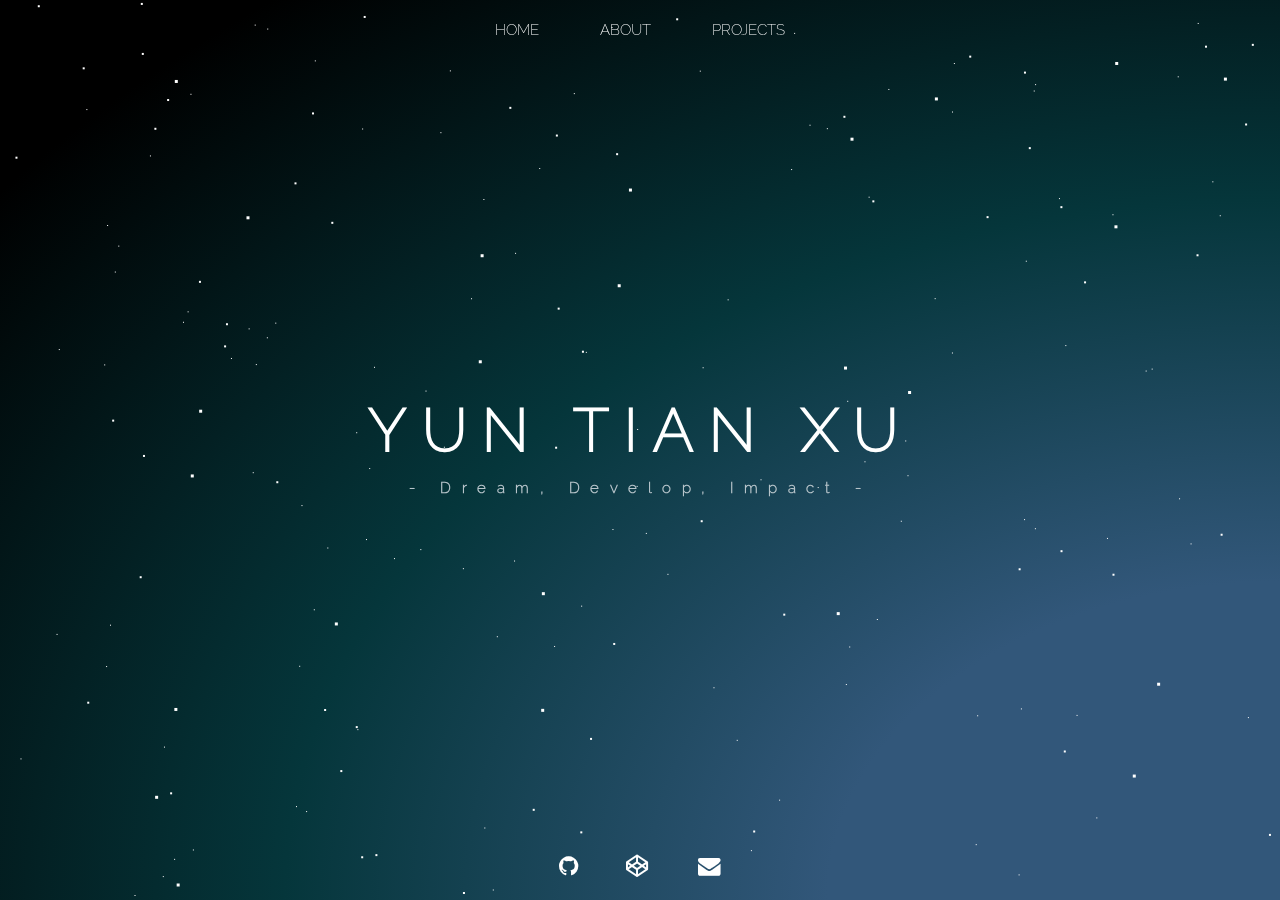
<file: index.html>
<!DOCTYPE html><html lang="en"><head><meta charset="UTF-8"><title>Yun Tian Xu</title><meta name="viewport" content="width=device-width, initial-scale=1"><link rel="apple-touch-icon" sizes="180x180" href="/favicon/apple-touch-icon.png"><link rel="icon" type="image/png" href="/favicon/favicon-32x32.png" sizes="32x32"><link rel="icon" type="image/png" href="/favicon/favicon-16x16.png" sizes="16x16"><link rel="manifest" href="/favicon/manifest.json"><link rel="mask-icon" href="/favicon/safari-pinned-tab.svg" color="#5bbad5"><meta name="theme-color" content="#ffffff"><link rel="stylesheet" type="text/css" href="/css/stylesheet.css" media="screen"><link href="/fa/css/font-awesome.min.css" rel="stylesheet"><!-- Global Site Tag (gtag.js) - Google Analytics--><script async="" src="https://www.googletagmanager.com/gtag/js?id=UA-107086970-1"></script><script>window.dataLayer = window.dataLayer || [];
function gtag(){dataLayer.push(arguments)};
gtag('js', new Date());
gtag('config', 'UA-107086970-1');</script></head><body><div id="background"><canvas id="stars"></canvas></div><div class="wrapper"><div class="container"><div class="menu"><ul><li class="menu-item" data-target="main"><a href="#">HOME</a></li><li class="menu-item" data-target="about"><a href="#">ABOUT</a></li><li class="menu-item" data-target="projects"><a href="#">PROJECTS</a></li></ul></div><div class="modal" id="modal-about"><h1 class="title">ABOUT</h1><div class="divider"></div><div class="content"><ul><li> <div class="point"> <i class="fa fa-graduation-cap"></i><span>School</span></div><div class="info">University of Southern California 2016-2020</div></li><li> <div class="point"><i class="fa fa-desktop"></i><span>Major</span></div><div class="info">Computer Science &amp; Computer Engineering</div></li><li> <div class="point"><i class="fa fa-gamepad"></i><span>Minor</span></div><div class="info">Video Game Programming</div></li><li> <div class="point"> <i class="fa fa-wrench"></i><span>Skillset</span></div><div class="info">Javascript, HTML, CSS, NodeJS, MongoDB, MySQL, Java, C++, C#, Python, Swift</div></li></ul></div></div><div class="modal" id="modal-projects"><h1 class="title">PROJECTS</h1><div class="divider"></div><div class="content"><ul><li> <a class="point" href="#"> <i class="fa fa-server"></i><span>MCInfected</span></a><div class="info">The original Minecraft Infection Minigame server. Rated top 10 in the world with ~800 simulatenous players.</div></li><li> <a class="point" href="http://web.archive.org/web/20160504142021/https://csgosquad.com/"><i class="fa fa-desktop"></i><span>CS:GO Squad</span></a><div class="info">CSGOSquad.com is the best source for analyzing and retrieving player stats for the game Counter-Strike: Global Offensive. Sold in late 2016</div></li><li> <a class="point" href="#"><i class="fa fa-gamepad"></i><span>Entro Space</span></a><div class="info">A realtime multiplayer webgame built with HTML5 canvas, node.js, expressjs, socket.io, and java</div></li><li> <a class="point" href="#"> <i class="fa fa-gamepad"></i><span>Hexon Zone</span></a><div class="info">A realtime multiplayer webgame built with HTML5 canvas, node.js, expressjs, websockets, and java</div></li><li> <a class="point" href="https://www.npmjs.com/package/arraybuffer-utils"> <i class="fa fa-wrench"></i><span>ArrayBuffer-Utils</span></a><div class="info">An Open source npm module for manipulating arraybuffer objects.</div></li></ul></div></div><div class="main modal" id="modal-main"><h1 class="name">YUN TIAN XU</h1><h2 class="desc">- Dream, Develop, Impact - </h2></div><div class="contact"><!--.contact-item a(href="#")
  i.fa.fa-twitter(aria-hidden="true")--><!--.contact-item a(href="#")
  i.fa.fa-facebook(aria-hidden="true")--><div class="contact-item"> <a href="https://github.com/yuntonyx"><i class="fa fa-github" aria-hidden="true"></i></a></div><div class="contact-item"> <a href="https://codepen.io/yuntonyx/"><i class="fa fa-codepen" aria-hidden="true"></i></a></div><div class="contact-item"> <a href="mailto:yuntonyx@gmail.com"><i class="fa fa-envelope" aria-hidden="true"></i></a></div></div></div></div></body><script src="/js/client.js"></script></html>
</file>
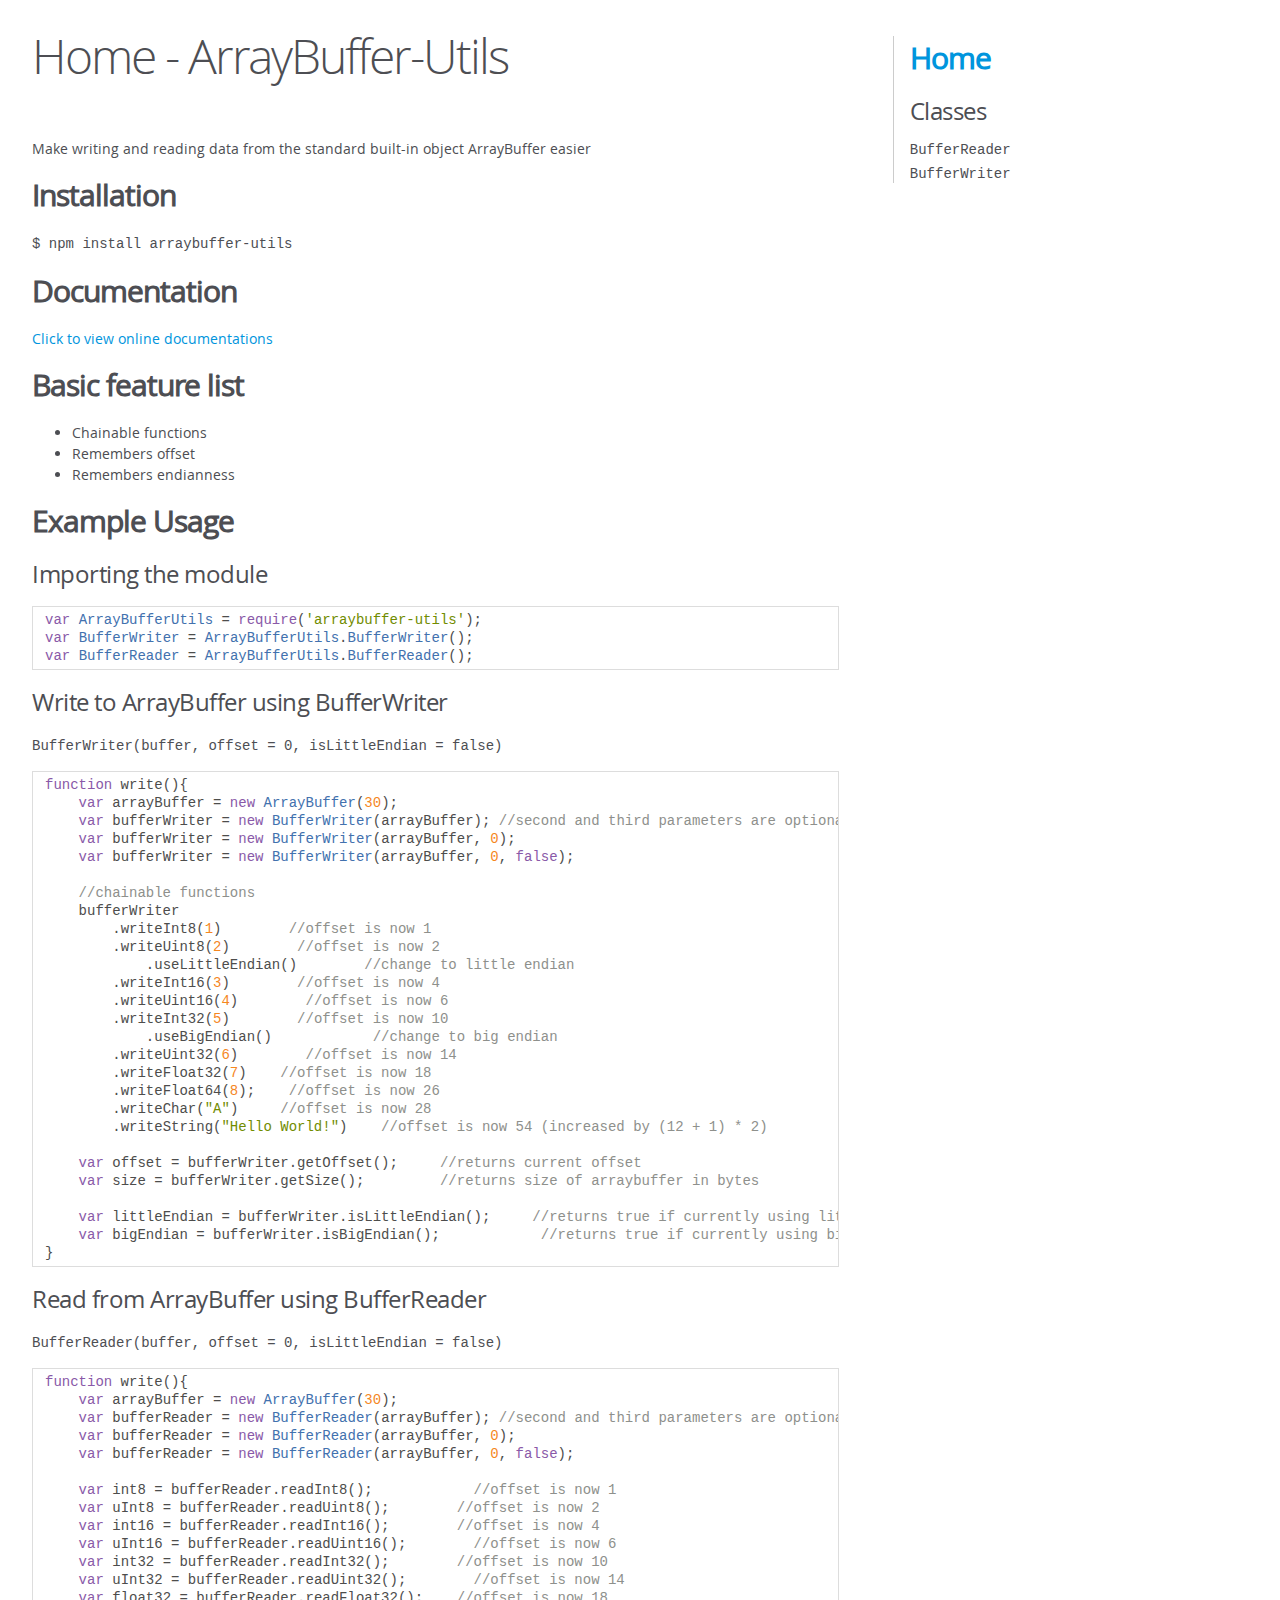
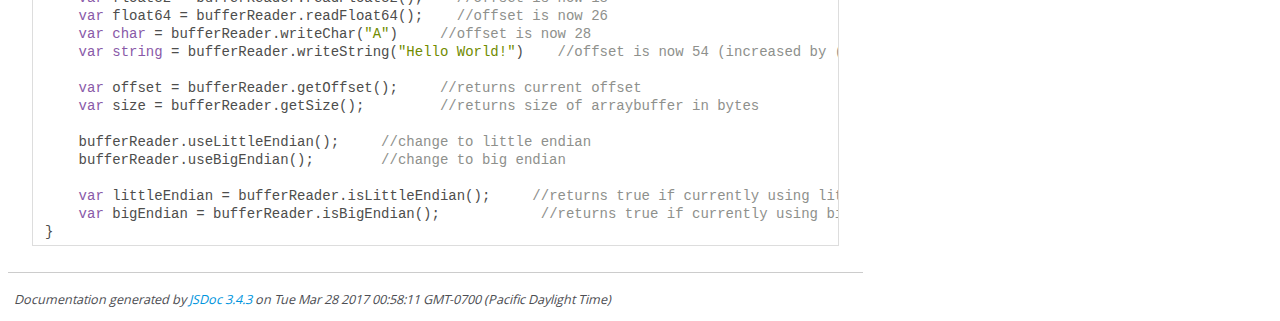
<file: docs/js/arraybuffer-utils/index.html>
<!DOCTYPE html>
<html lang="en">
<head>
    <meta charset="utf-8">
    <title>JSDoc: Home</title>

    <script src="scripts/prettify/prettify.js"> </script>
    <script src="scripts/prettify/lang-css.js"> </script>
    <!--[if lt IE 9]>
      <script src="//html5shiv.googlecode.com/svn/trunk/html5.js"></script>
    <![endif]-->
    <link type="text/css" rel="stylesheet" href="styles/prettify-tomorrow.css">
    <link type="text/css" rel="stylesheet" href="styles/jsdoc-default.css">
</head>

<body>

<div id="main">

    <h1 class="page-title">Home - ArrayBuffer-Utils</h1>








    <h3> </h3>















    <section>
        <article><p>Make writing and reading data from the standard built-in object ArrayBuffer easier</p>
<h2>Installation</h2><p><code>$ npm install arraybuffer-utils</code></p>
<h2>Documentation</h2><p><a href="http://stauzx.com/docs/js/arraybuffer-utils" title="Click to View Documentations">Click to view online documentations</a></p>
<h2>Basic feature list</h2><ul>
<li>Chainable functions</li>
<li>Remembers offset</li>
<li>Remembers endianness</li>
</ul>
<h2>Example Usage</h2><h3>Importing the module</h3><pre class="prettyprint source lang-javascript"><code>var ArrayBufferUtils = require('arraybuffer-utils');
var BufferWriter = ArrayBufferUtils.BufferWriter();
var BufferReader = ArrayBufferUtils.BufferReader();</code></pre><h3>Write to ArrayBuffer using BufferWriter</h3><p><code>BufferWriter(buffer, offset = 0, isLittleEndian = false)</code></p>
<pre class="prettyprint source lang-javascript"><code>function write(){
    var arrayBuffer = new ArrayBuffer(30);
    var bufferWriter = new BufferWriter(arrayBuffer); //second and third parameters are optional
    var bufferWriter = new BufferWriter(arrayBuffer, 0);
    var bufferWriter = new BufferWriter(arrayBuffer, 0, false);

    //chainable functions
    bufferWriter
        .writeInt8(1)        //offset is now 1
        .writeUint8(2)        //offset is now 2
            .useLittleEndian()        //change to little endian
        .writeInt16(3)        //offset is now 4
        .writeUint16(4)        //offset is now 6
        .writeInt32(5)        //offset is now 10
            .useBigEndian()            //change to big endian
        .writeUint32(6)        //offset is now 14
        .writeFloat32(7)    //offset is now 18
        .writeFloat64(8);    //offset is now 26
        .writeChar(&quot;A&quot;)     //offset is now 28
        .writeString(&quot;Hello World!&quot;)    //offset is now 54 (increased by (12 + 1) * 2)

    var offset = bufferWriter.getOffset();     //returns current offset
    var size = bufferWriter.getSize();         //returns size of arraybuffer in bytes

    var littleEndian = bufferWriter.isLittleEndian();     //returns true if currently using little endian
    var bigEndian = bufferWriter.isBigEndian();            //returns true if currently using big endian
}</code></pre><h3>Read from ArrayBuffer using BufferReader</h3><p><code>BufferReader(buffer, offset = 0, isLittleEndian = false)</code></p>
<pre class="prettyprint source lang-javascript"><code>function write(){
    var arrayBuffer = new ArrayBuffer(30);
    var bufferReader = new BufferReader(arrayBuffer); //second and third parameters are optional
    var bufferReader = new BufferReader(arrayBuffer, 0);
    var bufferReader = new BufferReader(arrayBuffer, 0, false);

    var int8 = bufferReader.readInt8();            //offset is now 1
    var uInt8 = bufferReader.readUint8();        //offset is now 2
    var int16 = bufferReader.readInt16();        //offset is now 4
    var uInt16 = bufferReader.readUint16();        //offset is now 6
    var int32 = bufferReader.readInt32();        //offset is now 10
    var uInt32 = bufferReader.readUint32();        //offset is now 14
    var float32 = bufferReader.readFloat32();    //offset is now 18
    var float64 = bufferReader.readFloat64();    //offset is now 26
    var char = bufferReader.writeChar(&quot;A&quot;)     //offset is now 28
    var string = bufferReader.writeString(&quot;Hello World!&quot;)    //offset is now 54 (increased by (12 + 1) * 2)

    var offset = bufferReader.getOffset();     //returns current offset
    var size = bufferReader.getSize();         //returns size of arraybuffer in bytes

    bufferReader.useLittleEndian();     //change to little endian
    bufferReader.useBigEndian();        //change to big endian

    var littleEndian = bufferReader.isLittleEndian();     //returns true if currently using little endian
    var bigEndian = bufferReader.isBigEndian();            //returns true if currently using big endian
}</code></pre></article>
    </section>






</div>

<nav>
    <h2><a href="index.html">Home</a></h2><h3>Classes</h3><ul><li><a href="module.exports-BufferReader.html">BufferReader</a></li><li><a href="module.exports-BufferWriter.html">BufferWriter</a></li></ul>
</nav>

<br class="clear">

<footer>
    Documentation generated by <a href="https://github.com/jsdoc3/jsdoc">JSDoc 3.4.3</a> on Tue Mar 28 2017 00:58:11 GMT-0700 (Pacific Daylight Time)
</footer>

<script> prettyPrint(); </script>
<script src="scripts/linenumber.js"> </script>
</body>
</html>
</file>
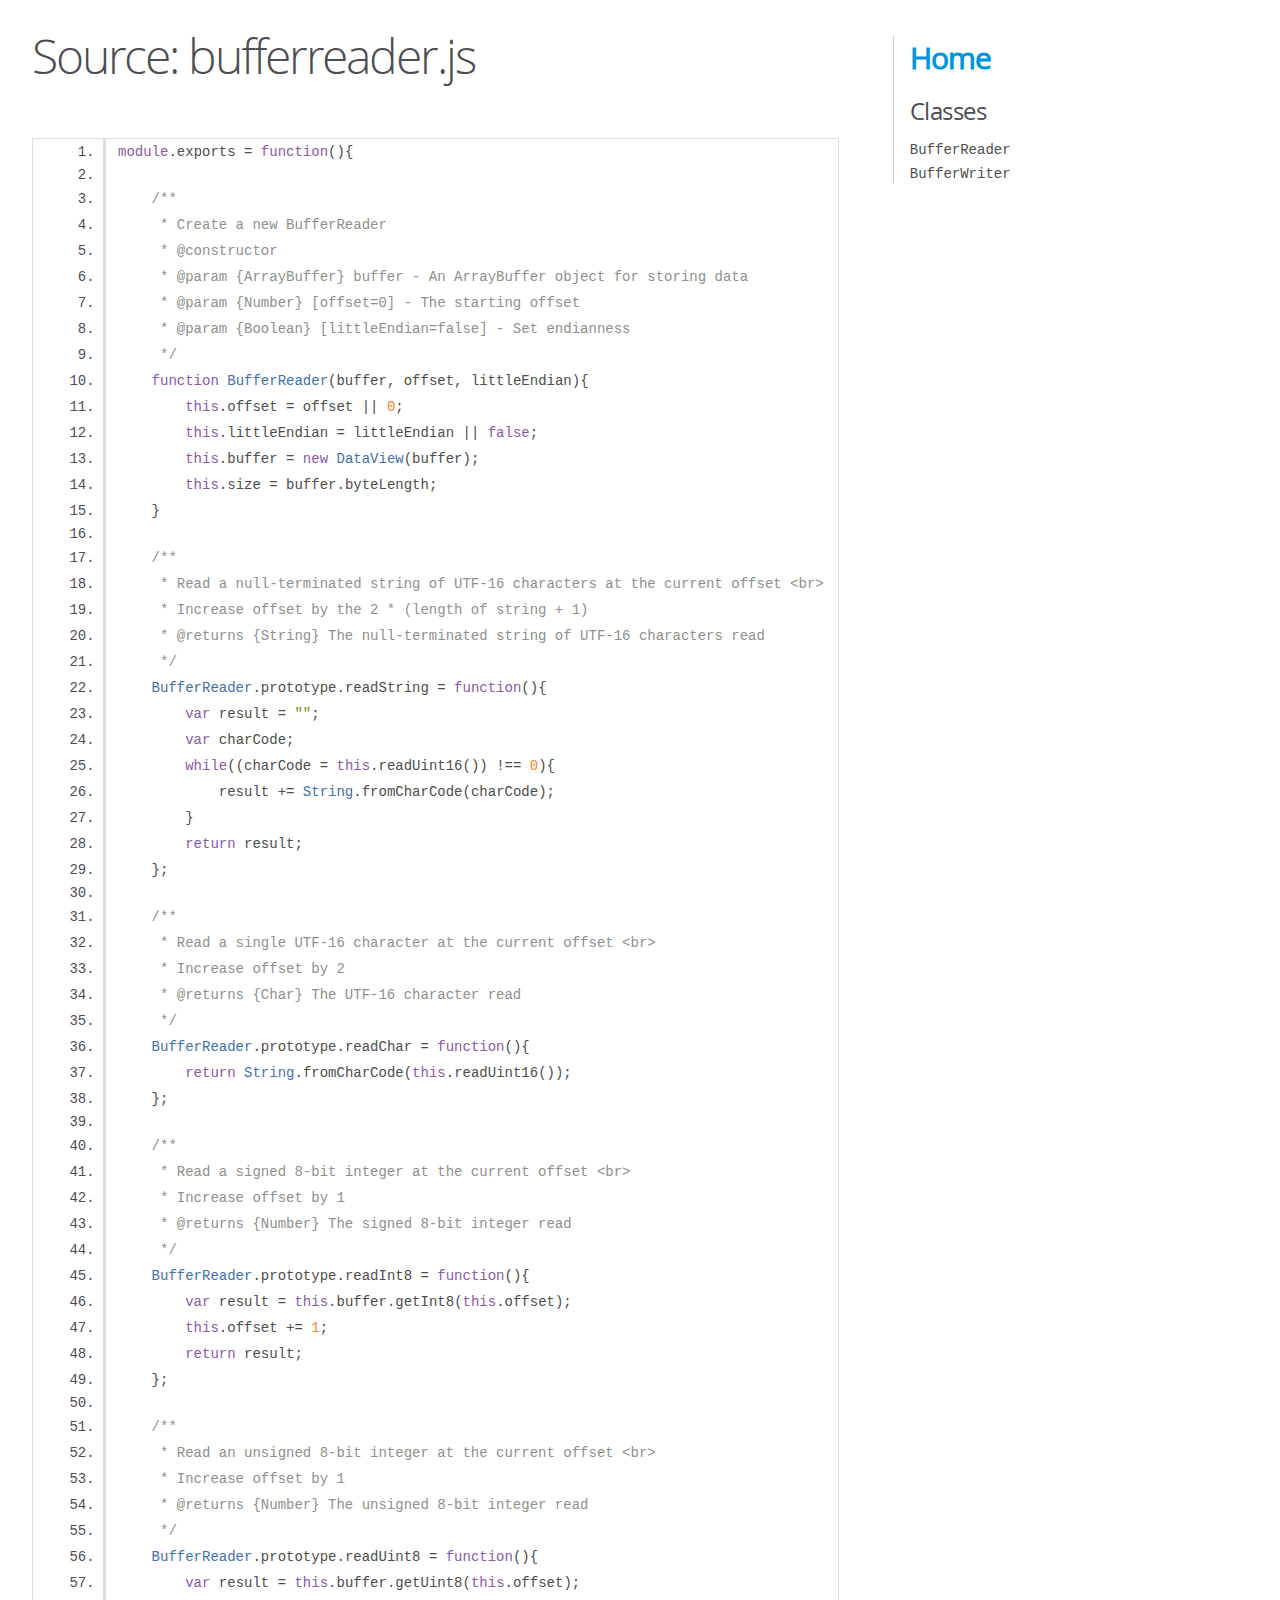
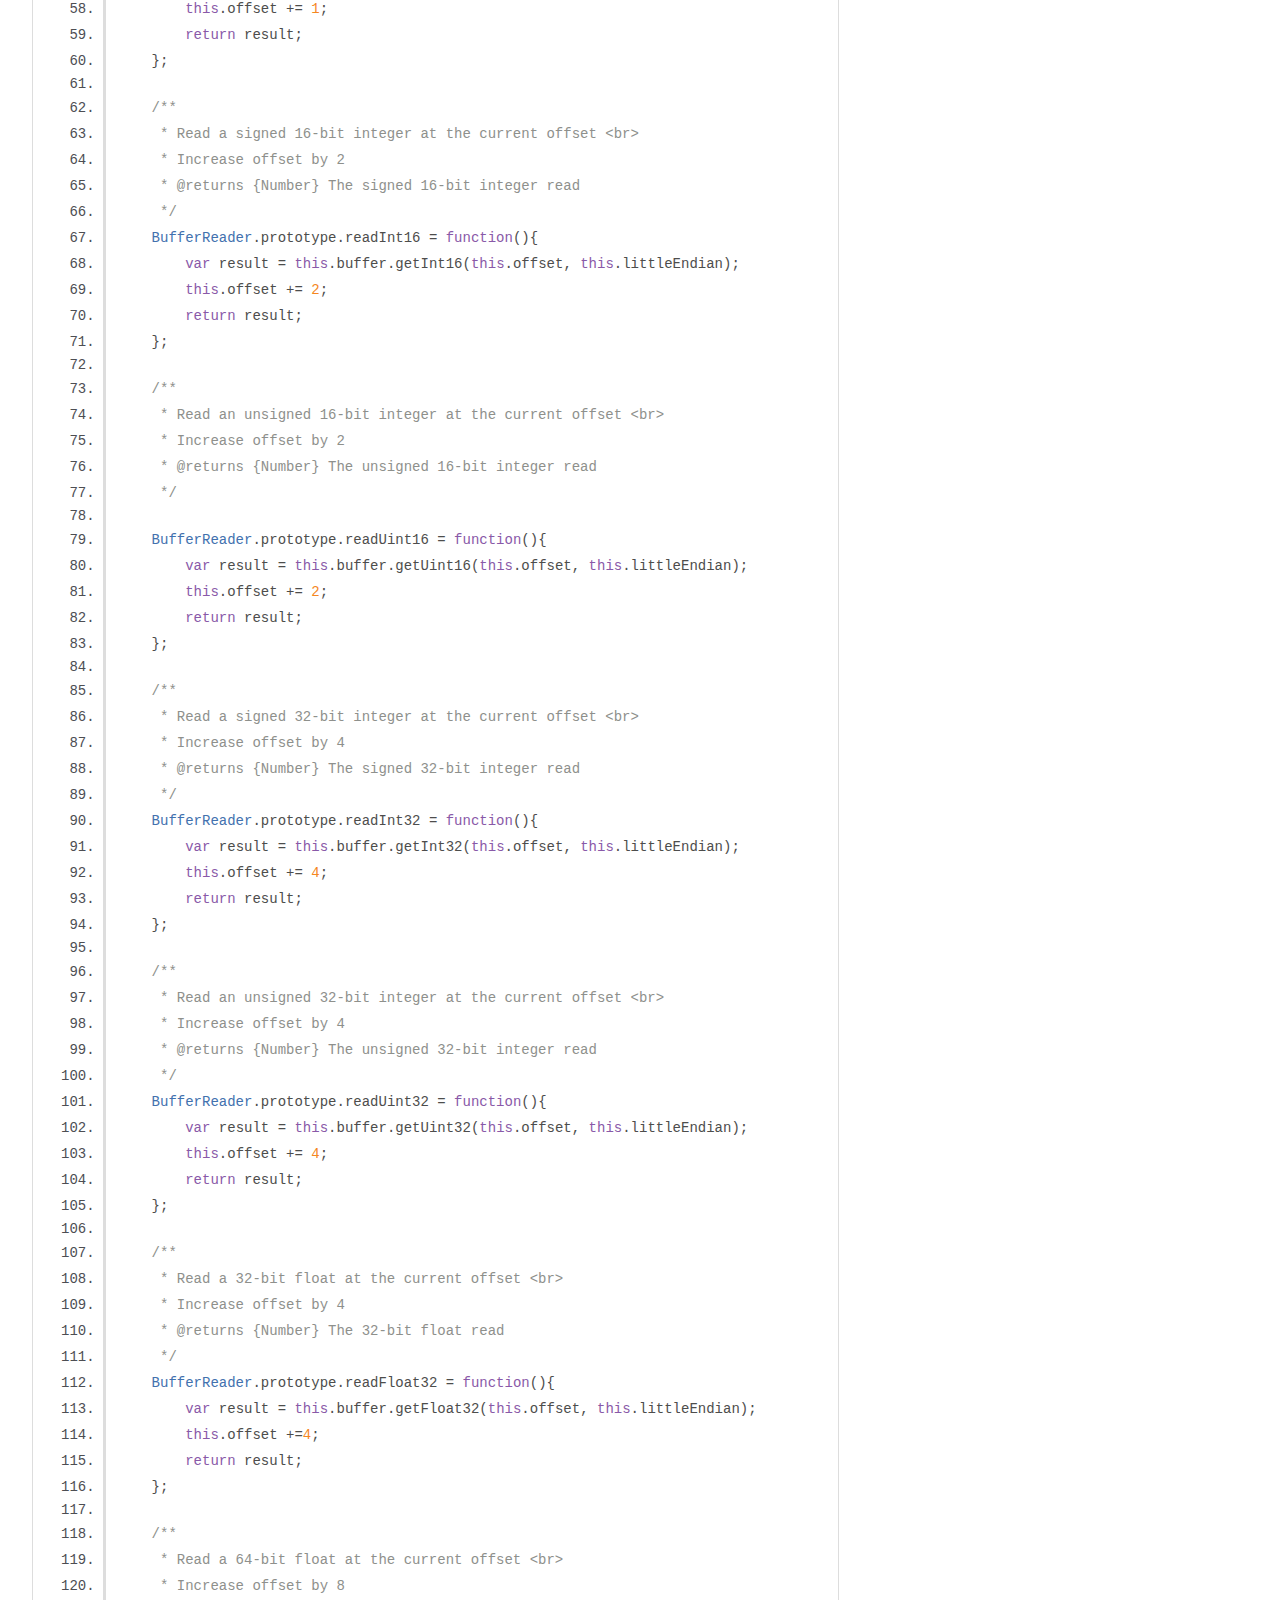
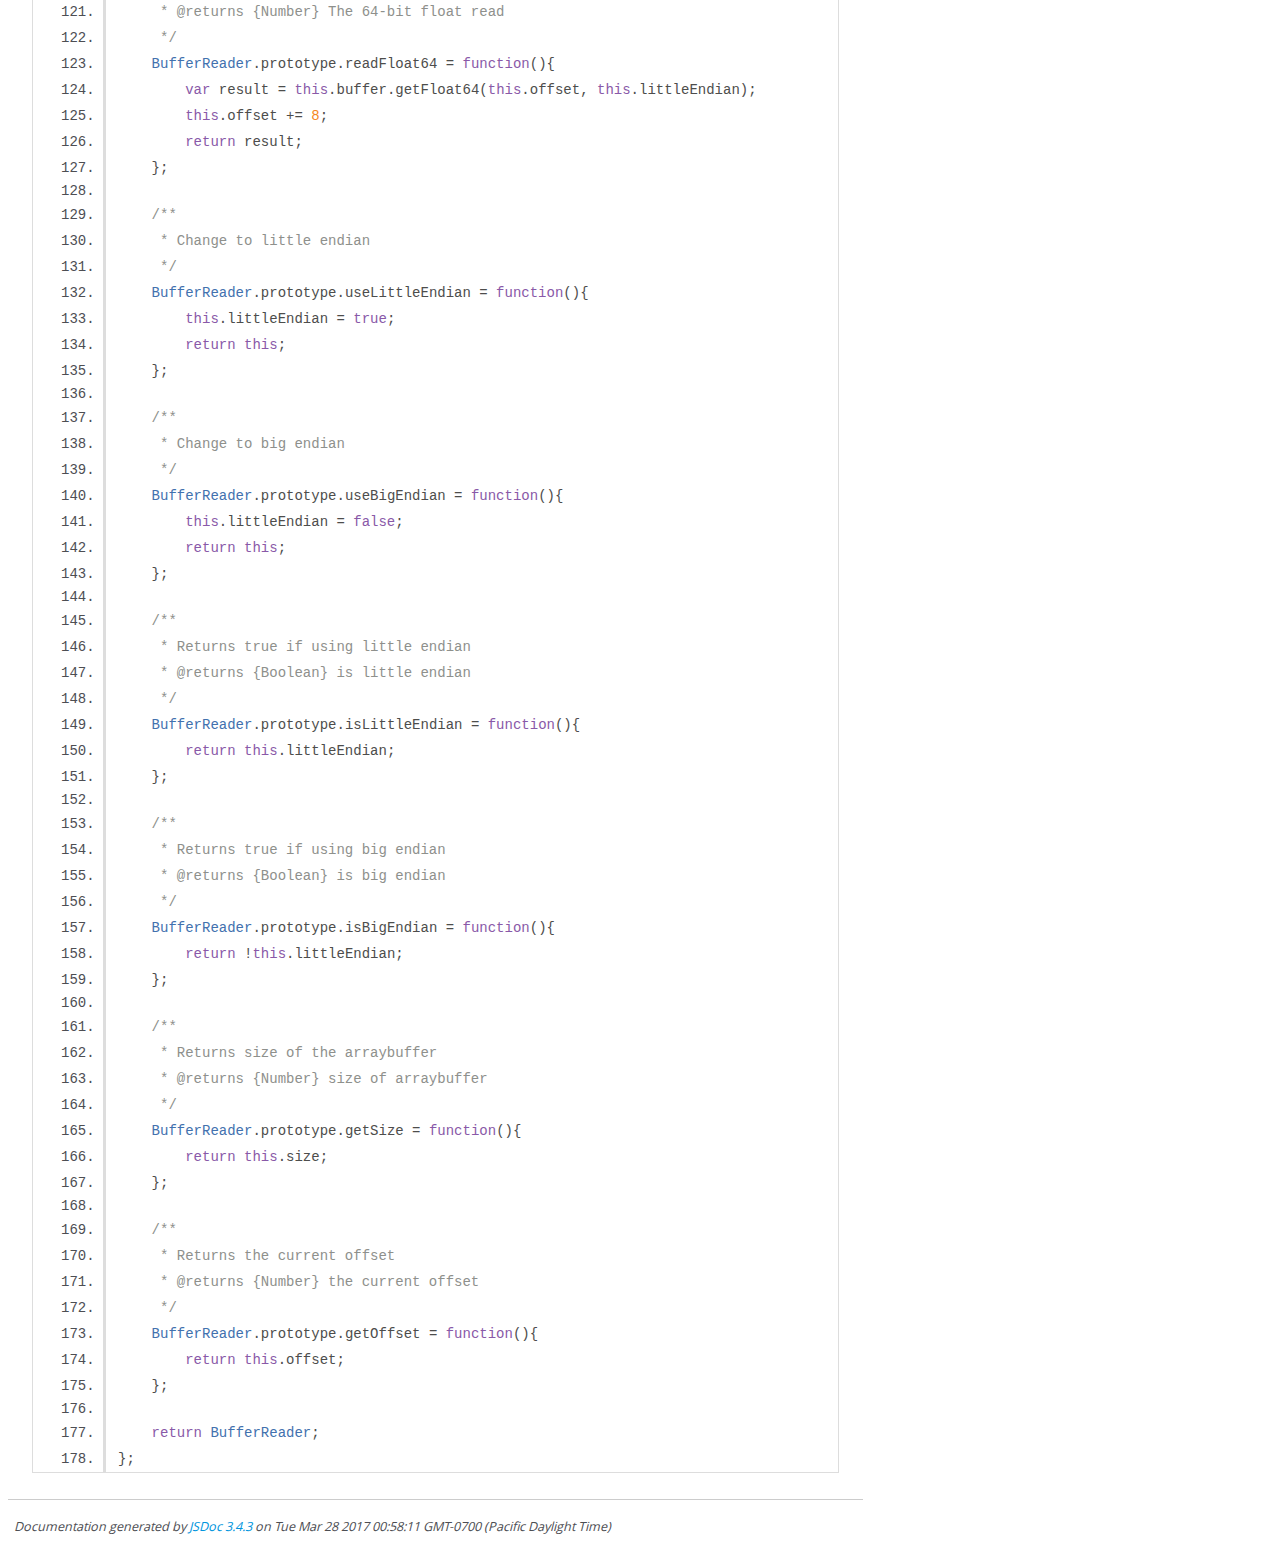
<file: docs/js/arraybuffer-utils/bufferreader.js.html>
<!DOCTYPE html>
<html lang="en">
<head>
    <meta charset="utf-8">
    <title>JSDoc: Source: bufferreader.js</title>

    <script src="scripts/prettify/prettify.js"> </script>
    <script src="scripts/prettify/lang-css.js"> </script>
    <!--[if lt IE 9]>
      <script src="//html5shiv.googlecode.com/svn/trunk/html5.js"></script>
    <![endif]-->
    <link type="text/css" rel="stylesheet" href="styles/prettify-tomorrow.css">
    <link type="text/css" rel="stylesheet" href="styles/jsdoc-default.css">
</head>

<body>

<div id="main">

    <h1 class="page-title">Source: bufferreader.js</h1>

    



    
    <section>
        <article>
            <pre class="prettyprint source linenums"><code>module.exports = function(){

    /**
     * Create a new BufferReader
     * @constructor
     * @param {ArrayBuffer} buffer - An ArrayBuffer object for storing data
     * @param {Number} [offset=0] - The starting offset
     * @param {Boolean} [littleEndian=false] - Set endianness
     */
    function BufferReader(buffer, offset, littleEndian){
        this.offset = offset || 0;
        this.littleEndian = littleEndian || false;
        this.buffer = new DataView(buffer);
        this.size = buffer.byteLength;
    }

    /**
     * Read a null-terminated string of UTF-16 characters at the current offset &lt;br>
     * Increase offset by the 2 * (length of string + 1)
     * @returns {String} The null-terminated string of UTF-16 characters read
     */
    BufferReader.prototype.readString = function(){
        var result = "";
        var charCode;
        while((charCode = this.readUint16()) !== 0){
            result += String.fromCharCode(charCode);
        }
        return result;
    };

    /**
     * Read a single UTF-16 character at the current offset &lt;br>
     * Increase offset by 2
     * @returns {Char} The UTF-16 character read
     */
    BufferReader.prototype.readChar = function(){
        return String.fromCharCode(this.readUint16());
    };

    /**
     * Read a signed 8-bit integer at the current offset &lt;br>
     * Increase offset by 1
     * @returns {Number} The signed 8-bit integer read
     */
    BufferReader.prototype.readInt8 = function(){
        var result = this.buffer.getInt8(this.offset);
        this.offset += 1;
        return result;
    };

    /**
     * Read an unsigned 8-bit integer at the current offset &lt;br>
     * Increase offset by 1
     * @returns {Number} The unsigned 8-bit integer read
     */
    BufferReader.prototype.readUint8 = function(){
        var result = this.buffer.getUint8(this.offset);
        this.offset += 1;
        return result;
    };

    /**
     * Read a signed 16-bit integer at the current offset &lt;br>
     * Increase offset by 2
     * @returns {Number} The signed 16-bit integer read
     */
    BufferReader.prototype.readInt16 = function(){
        var result = this.buffer.getInt16(this.offset, this.littleEndian);
        this.offset += 2;
        return result;
    };

    /**
     * Read an unsigned 16-bit integer at the current offset &lt;br>
     * Increase offset by 2
     * @returns {Number} The unsigned 16-bit integer read
     */

    BufferReader.prototype.readUint16 = function(){
        var result = this.buffer.getUint16(this.offset, this.littleEndian);
        this.offset += 2;
        return result;
    };

    /**
     * Read a signed 32-bit integer at the current offset &lt;br>
     * Increase offset by 4
     * @returns {Number} The signed 32-bit integer read
     */
    BufferReader.prototype.readInt32 = function(){
        var result = this.buffer.getInt32(this.offset, this.littleEndian);
        this.offset += 4;
        return result;
    };

    /**
     * Read an unsigned 32-bit integer at the current offset &lt;br>
     * Increase offset by 4
     * @returns {Number} The unsigned 32-bit integer read
     */
    BufferReader.prototype.readUint32 = function(){
        var result = this.buffer.getUint32(this.offset, this.littleEndian);
        this.offset += 4;
        return result;
    };

    /**
     * Read a 32-bit float at the current offset &lt;br>
     * Increase offset by 4
     * @returns {Number} The 32-bit float read
     */
    BufferReader.prototype.readFloat32 = function(){
        var result = this.buffer.getFloat32(this.offset, this.littleEndian);
        this.offset +=4;
        return result;
    };

    /**
     * Read a 64-bit float at the current offset &lt;br>
     * Increase offset by 8
     * @returns {Number} The 64-bit float read
     */
    BufferReader.prototype.readFloat64 = function(){
        var result = this.buffer.getFloat64(this.offset, this.littleEndian);
        this.offset += 8;
        return result;
    };

    /**
     * Change to little endian
     */
    BufferReader.prototype.useLittleEndian = function(){
        this.littleEndian = true;
        return this;
    };

    /**
     * Change to big endian
     */
    BufferReader.prototype.useBigEndian = function(){
        this.littleEndian = false;
        return this;
    };

    /**
     * Returns true if using little endian
     * @returns {Boolean} is little endian
     */
    BufferReader.prototype.isLittleEndian = function(){
        return this.littleEndian;
    };

    /**
     * Returns true if using big endian
     * @returns {Boolean} is big endian
     */
    BufferReader.prototype.isBigEndian = function(){
        return !this.littleEndian;
    };

    /**
     * Returns size of the arraybuffer
     * @returns {Number} size of arraybuffer
     */
    BufferReader.prototype.getSize = function(){
        return this.size;
    };

    /**
     * Returns the current offset
     * @returns {Number} the current offset
     */
    BufferReader.prototype.getOffset = function(){
        return this.offset;
    };

    return BufferReader;
};
</code></pre>
        </article>
    </section>




</div>

<nav>
    <h2><a href="index.html">Home</a></h2><h3>Classes</h3><ul><li><a href="module.exports-BufferReader.html">BufferReader</a></li><li><a href="module.exports-BufferWriter.html">BufferWriter</a></li></ul>
</nav>

<br class="clear">

<footer>
    Documentation generated by <a href="https://github.com/jsdoc3/jsdoc">JSDoc 3.4.3</a> on Tue Mar 28 2017 00:58:11 GMT-0700 (Pacific Daylight Time)
</footer>

<script> prettyPrint(); </script>
<script src="scripts/linenumber.js"> </script>
</body>
</html>
</file>
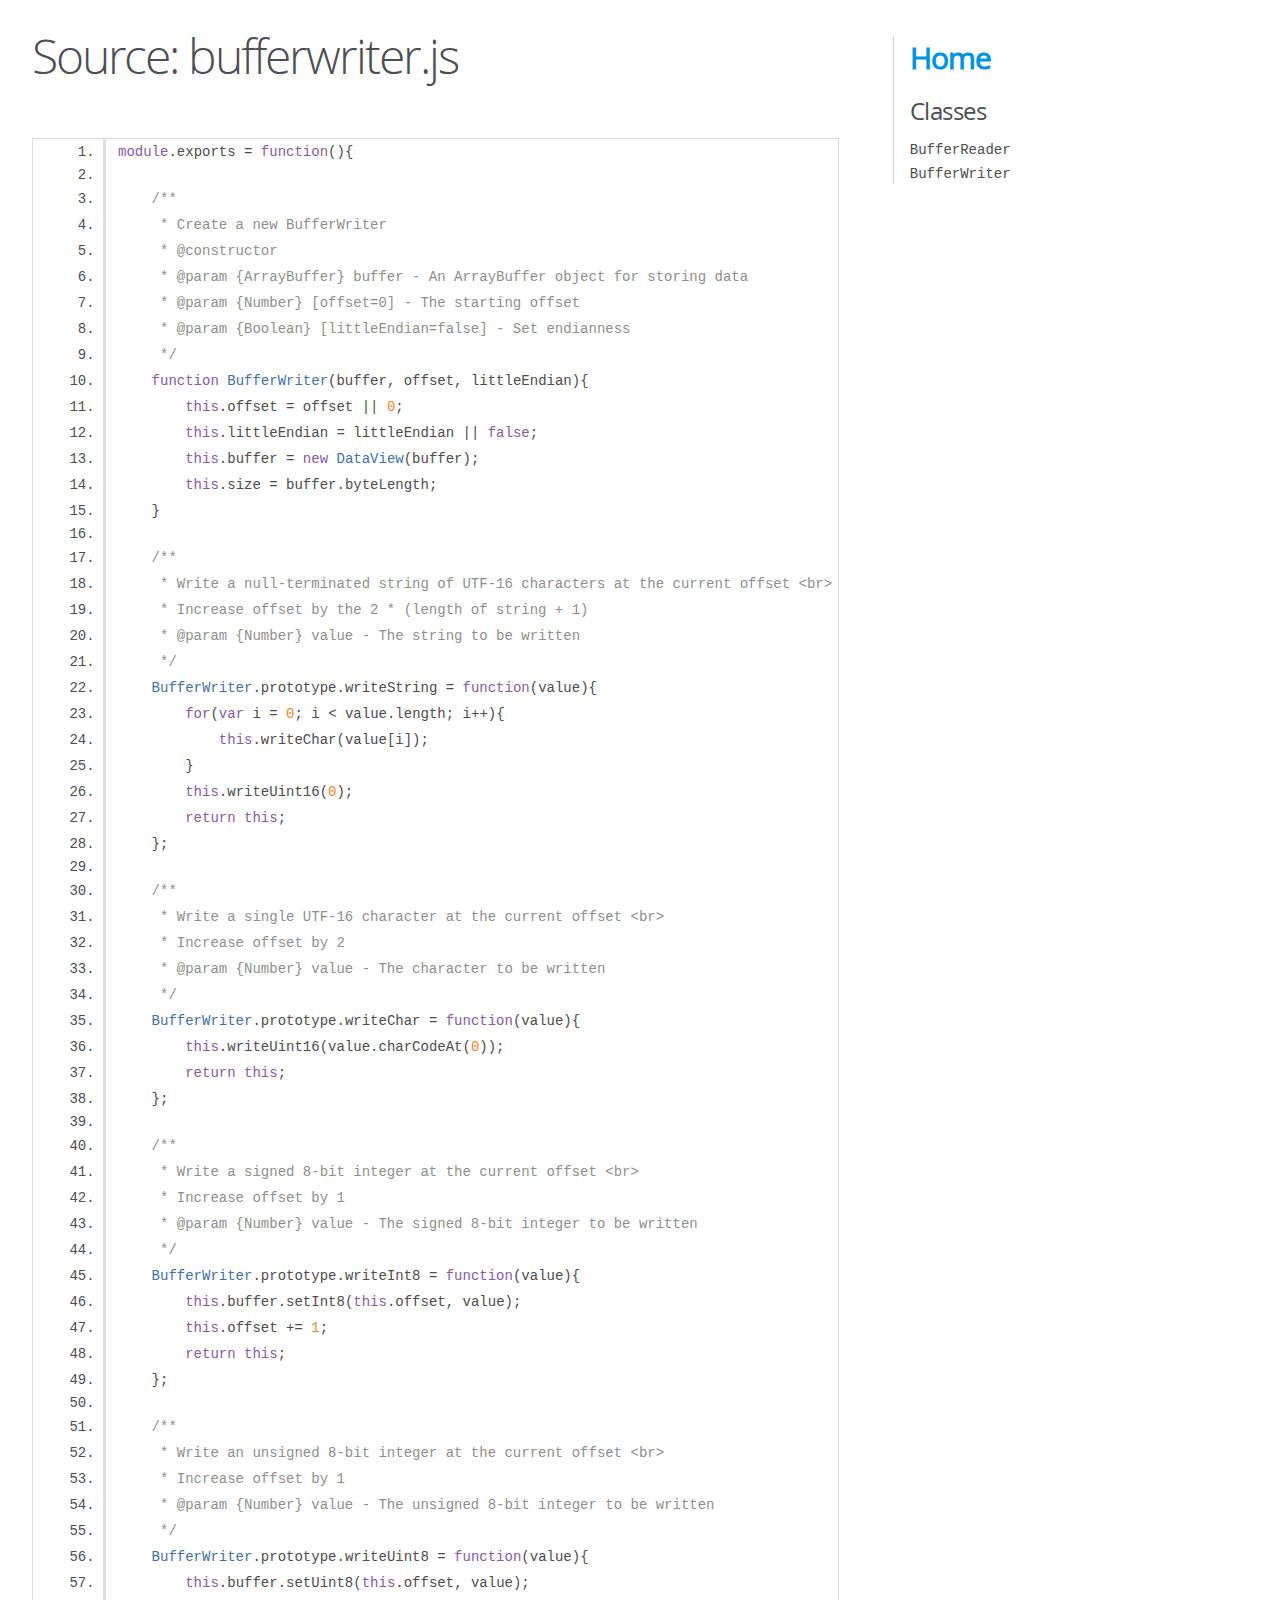
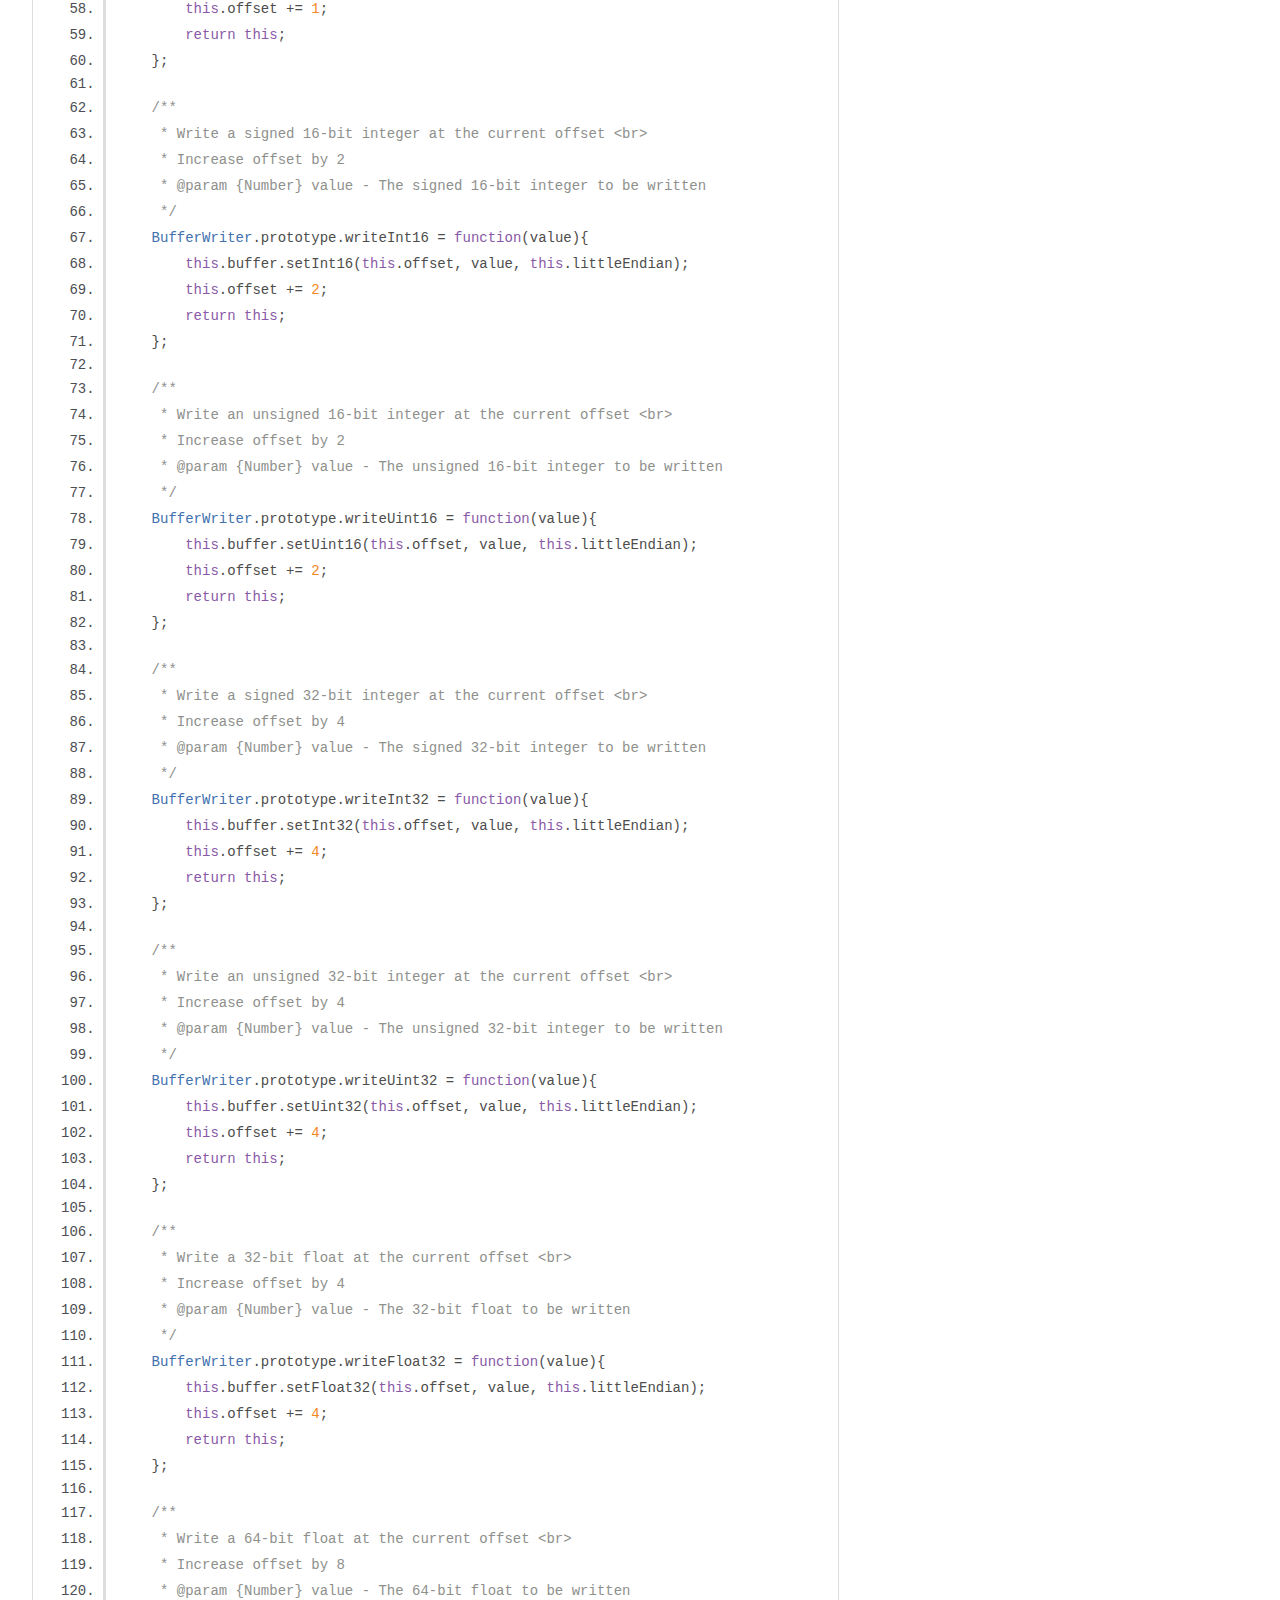
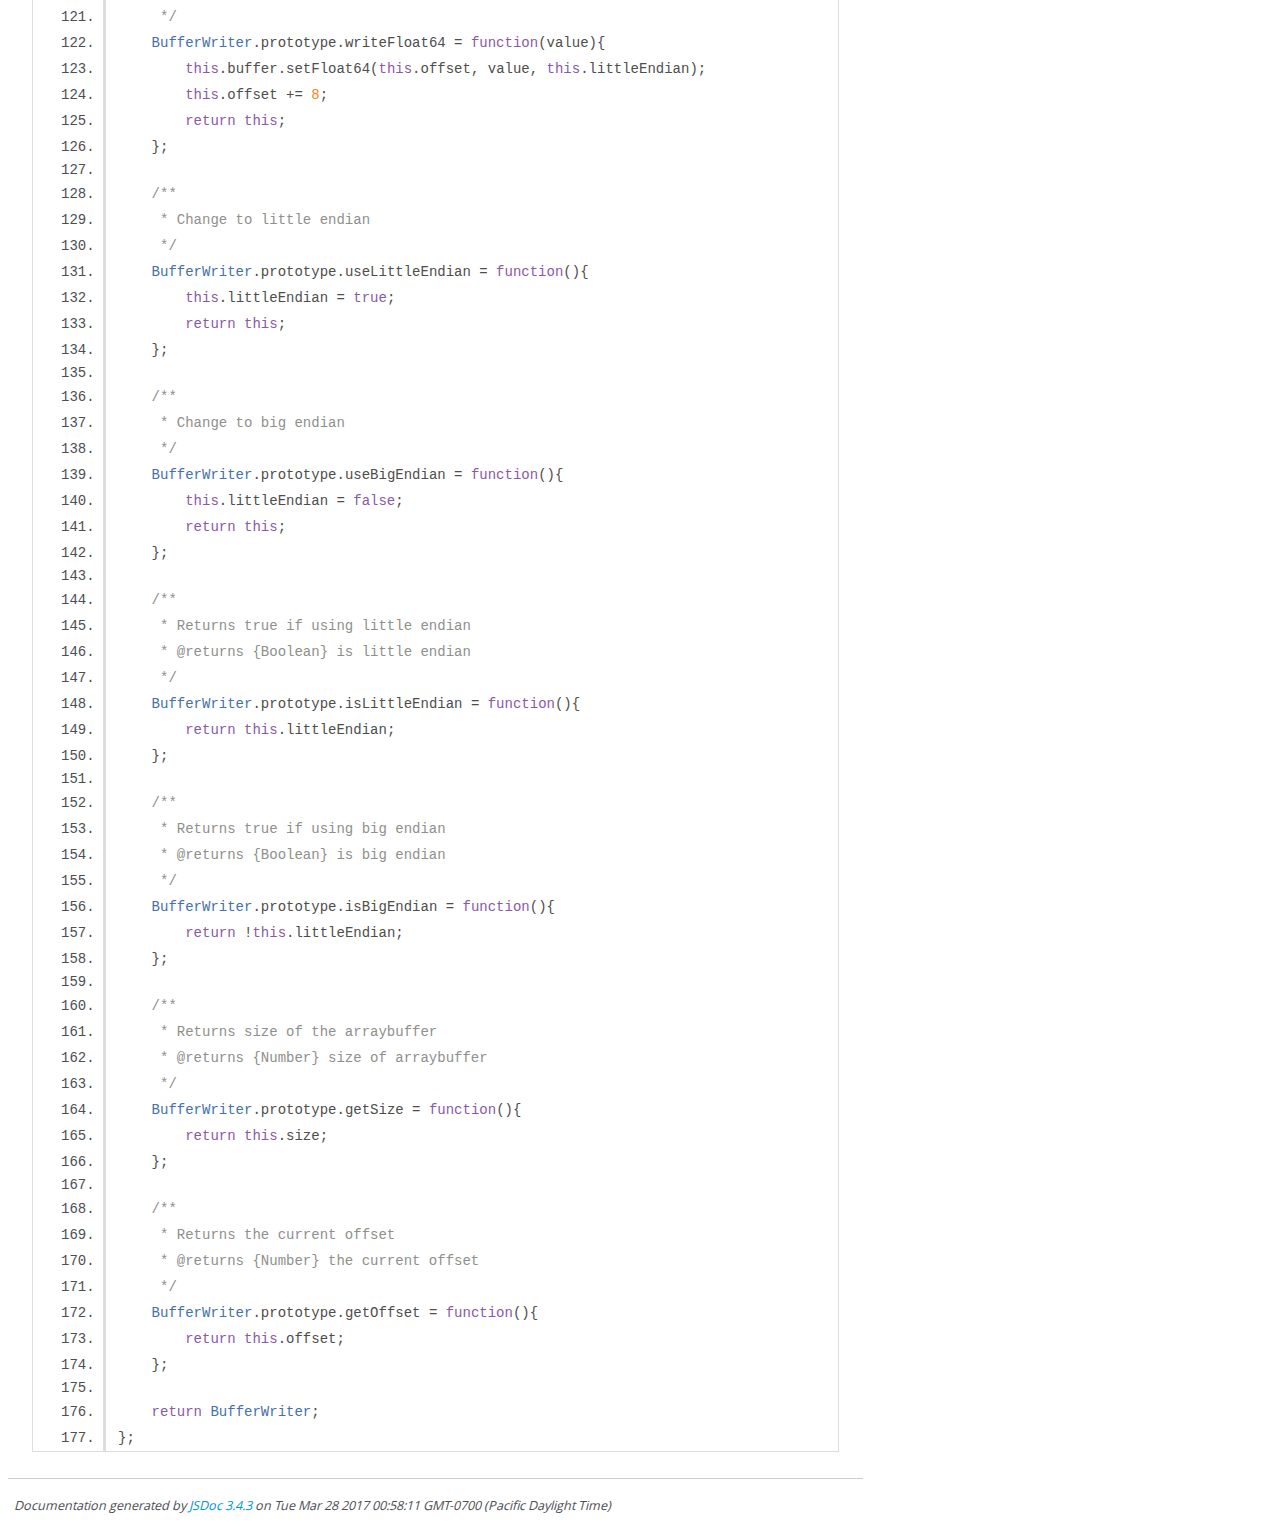
<file: docs/js/arraybuffer-utils/bufferwriter.js.html>
<!DOCTYPE html>
<html lang="en">
<head>
    <meta charset="utf-8">
    <title>JSDoc: Source: bufferwriter.js</title>

    <script src="scripts/prettify/prettify.js"> </script>
    <script src="scripts/prettify/lang-css.js"> </script>
    <!--[if lt IE 9]>
      <script src="//html5shiv.googlecode.com/svn/trunk/html5.js"></script>
    <![endif]-->
    <link type="text/css" rel="stylesheet" href="styles/prettify-tomorrow.css">
    <link type="text/css" rel="stylesheet" href="styles/jsdoc-default.css">
</head>

<body>

<div id="main">

    <h1 class="page-title">Source: bufferwriter.js</h1>

    



    
    <section>
        <article>
            <pre class="prettyprint source linenums"><code>module.exports = function(){

    /**
     * Create a new BufferWriter
     * @constructor
     * @param {ArrayBuffer} buffer - An ArrayBuffer object for storing data
     * @param {Number} [offset=0] - The starting offset
     * @param {Boolean} [littleEndian=false] - Set endianness
     */
    function BufferWriter(buffer, offset, littleEndian){
        this.offset = offset || 0;
        this.littleEndian = littleEndian || false;
        this.buffer = new DataView(buffer);
        this.size = buffer.byteLength;
    }

    /**
     * Write a null-terminated string of UTF-16 characters at the current offset &lt;br>
     * Increase offset by the 2 * (length of string + 1)
     * @param {Number} value - The string to be written
     */
    BufferWriter.prototype.writeString = function(value){
        for(var i = 0; i &lt; value.length; i++){
            this.writeChar(value[i]);
        }
        this.writeUint16(0);
        return this;
    };

    /**
     * Write a single UTF-16 character at the current offset &lt;br>
     * Increase offset by 2
     * @param {Number} value - The character to be written
     */
    BufferWriter.prototype.writeChar = function(value){
        this.writeUint16(value.charCodeAt(0));
        return this;
    };

    /**
     * Write a signed 8-bit integer at the current offset &lt;br>
     * Increase offset by 1
     * @param {Number} value - The signed 8-bit integer to be written
     */
    BufferWriter.prototype.writeInt8 = function(value){
        this.buffer.setInt8(this.offset, value);
        this.offset += 1;
        return this;
    };

    /**
     * Write an unsigned 8-bit integer at the current offset &lt;br>
     * Increase offset by 1
     * @param {Number} value - The unsigned 8-bit integer to be written
     */
    BufferWriter.prototype.writeUint8 = function(value){
        this.buffer.setUint8(this.offset, value);
        this.offset += 1;
        return this;
    };

    /**
     * Write a signed 16-bit integer at the current offset &lt;br>
     * Increase offset by 2
     * @param {Number} value - The signed 16-bit integer to be written
     */
    BufferWriter.prototype.writeInt16 = function(value){
        this.buffer.setInt16(this.offset, value, this.littleEndian);
        this.offset += 2;
        return this;
    };

    /**
     * Write an unsigned 16-bit integer at the current offset &lt;br>
     * Increase offset by 2
     * @param {Number} value - The unsigned 16-bit integer to be written
     */
    BufferWriter.prototype.writeUint16 = function(value){
        this.buffer.setUint16(this.offset, value, this.littleEndian);
        this.offset += 2;
        return this;
    };

    /**
     * Write a signed 32-bit integer at the current offset &lt;br>
     * Increase offset by 4
     * @param {Number} value - The signed 32-bit integer to be written
     */
    BufferWriter.prototype.writeInt32 = function(value){
        this.buffer.setInt32(this.offset, value, this.littleEndian);
        this.offset += 4;
        return this;
    };

    /**
     * Write an unsigned 32-bit integer at the current offset &lt;br>
     * Increase offset by 4
     * @param {Number} value - The unsigned 32-bit integer to be written
     */
    BufferWriter.prototype.writeUint32 = function(value){
        this.buffer.setUint32(this.offset, value, this.littleEndian);
        this.offset += 4;
        return this;
    };

    /**
     * Write a 32-bit float at the current offset &lt;br>
     * Increase offset by 4
     * @param {Number} value - The 32-bit float to be written
     */
    BufferWriter.prototype.writeFloat32 = function(value){
        this.buffer.setFloat32(this.offset, value, this.littleEndian);
        this.offset += 4;
        return this;
    };

    /**
     * Write a 64-bit float at the current offset &lt;br>
     * Increase offset by 8
     * @param {Number} value - The 64-bit float to be written
     */
    BufferWriter.prototype.writeFloat64 = function(value){
        this.buffer.setFloat64(this.offset, value, this.littleEndian);
        this.offset += 8;
        return this;
    };

    /**
     * Change to little endian
     */
    BufferWriter.prototype.useLittleEndian = function(){
        this.littleEndian = true;
        return this;
    };

    /**
     * Change to big endian
     */
    BufferWriter.prototype.useBigEndian = function(){
        this.littleEndian = false;
        return this;
    };

    /**
     * Returns true if using little endian
     * @returns {Boolean} is little endian
     */
    BufferWriter.prototype.isLittleEndian = function(){
        return this.littleEndian;
    };

    /**
     * Returns true if using big endian
     * @returns {Boolean} is big endian
     */
    BufferWriter.prototype.isBigEndian = function(){
        return !this.littleEndian;
    };

    /**
     * Returns size of the arraybuffer
     * @returns {Number} size of arraybuffer
     */
    BufferWriter.prototype.getSize = function(){
        return this.size;
    };

    /**
     * Returns the current offset
     * @returns {Number} the current offset
     */
    BufferWriter.prototype.getOffset = function(){
        return this.offset;
    };

    return BufferWriter;
};
</code></pre>
        </article>
    </section>




</div>

<nav>
    <h2><a href="index.html">Home</a></h2><h3>Classes</h3><ul><li><a href="module.exports-BufferReader.html">BufferReader</a></li><li><a href="module.exports-BufferWriter.html">BufferWriter</a></li></ul>
</nav>

<br class="clear">

<footer>
    Documentation generated by <a href="https://github.com/jsdoc3/jsdoc">JSDoc 3.4.3</a> on Tue Mar 28 2017 00:58:11 GMT-0700 (Pacific Daylight Time)
</footer>

<script> prettyPrint(); </script>
<script src="scripts/linenumber.js"> </script>
</body>
</html>
</file>
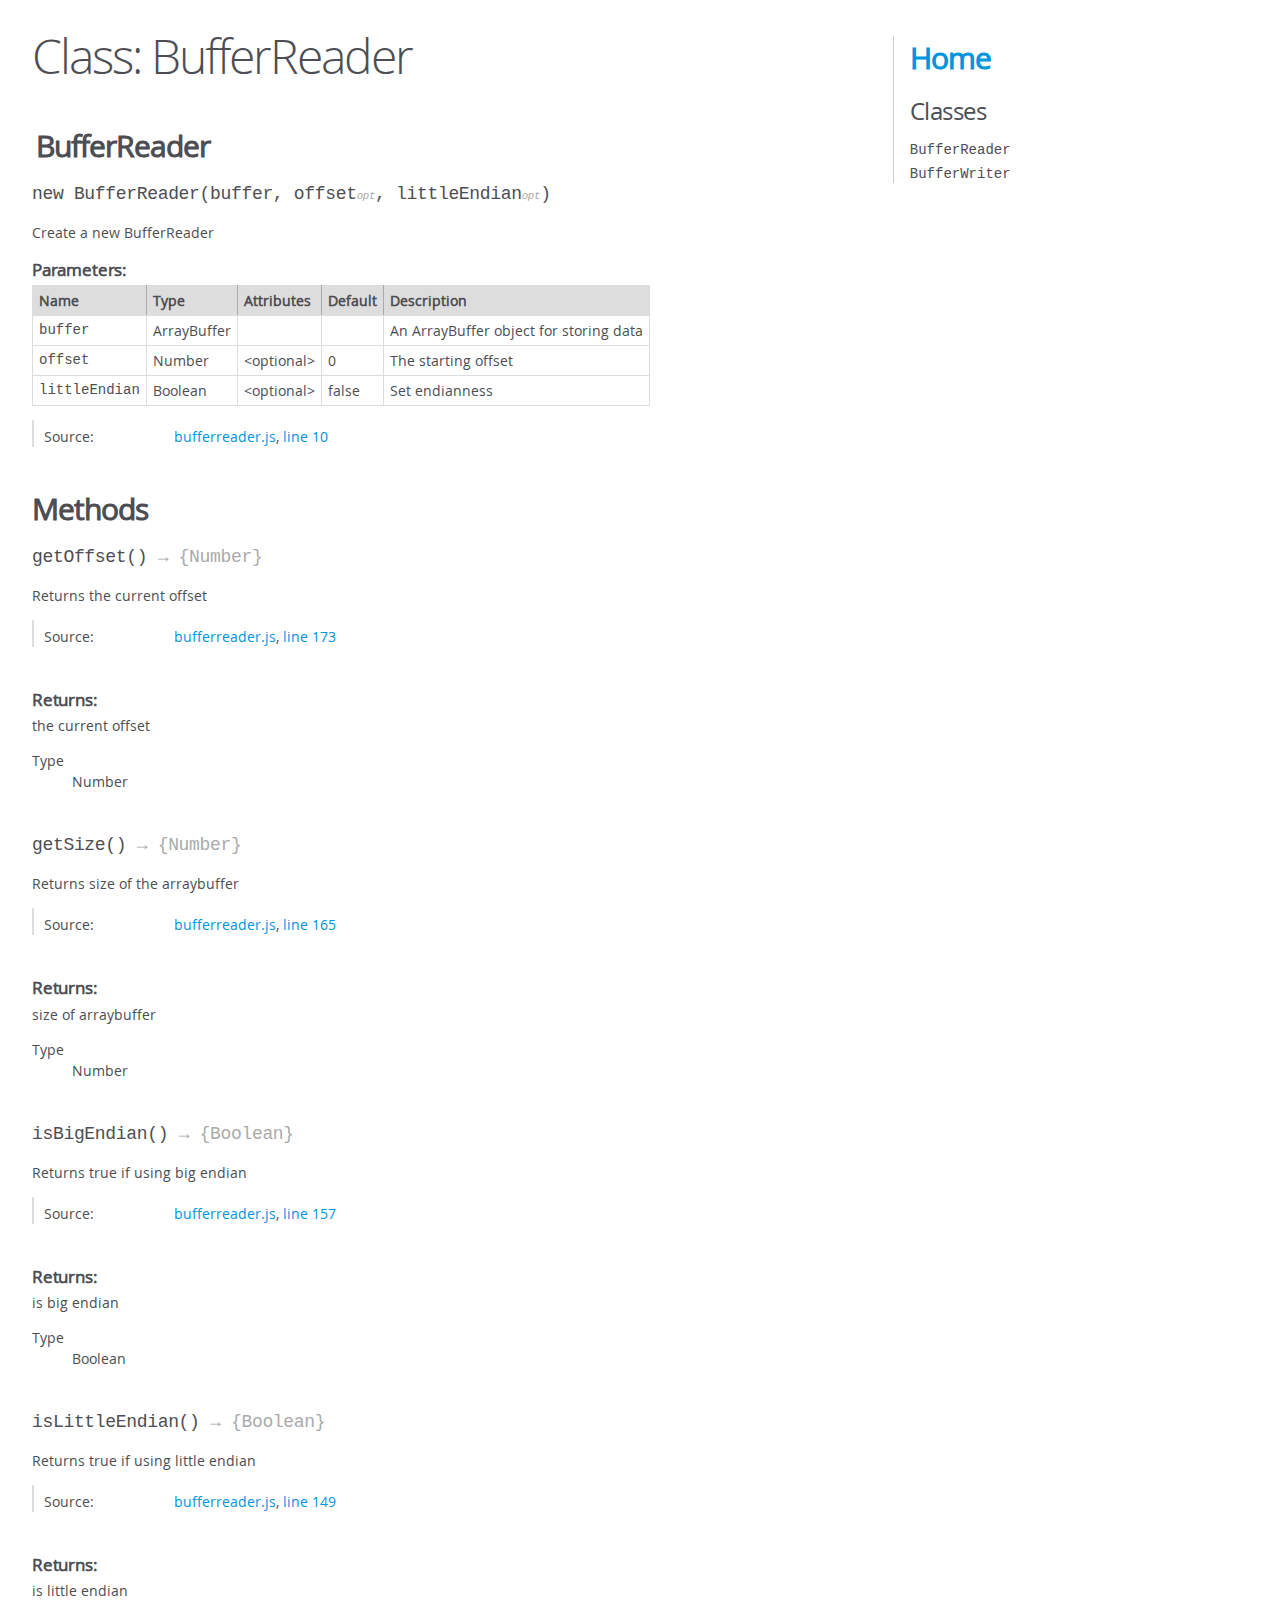
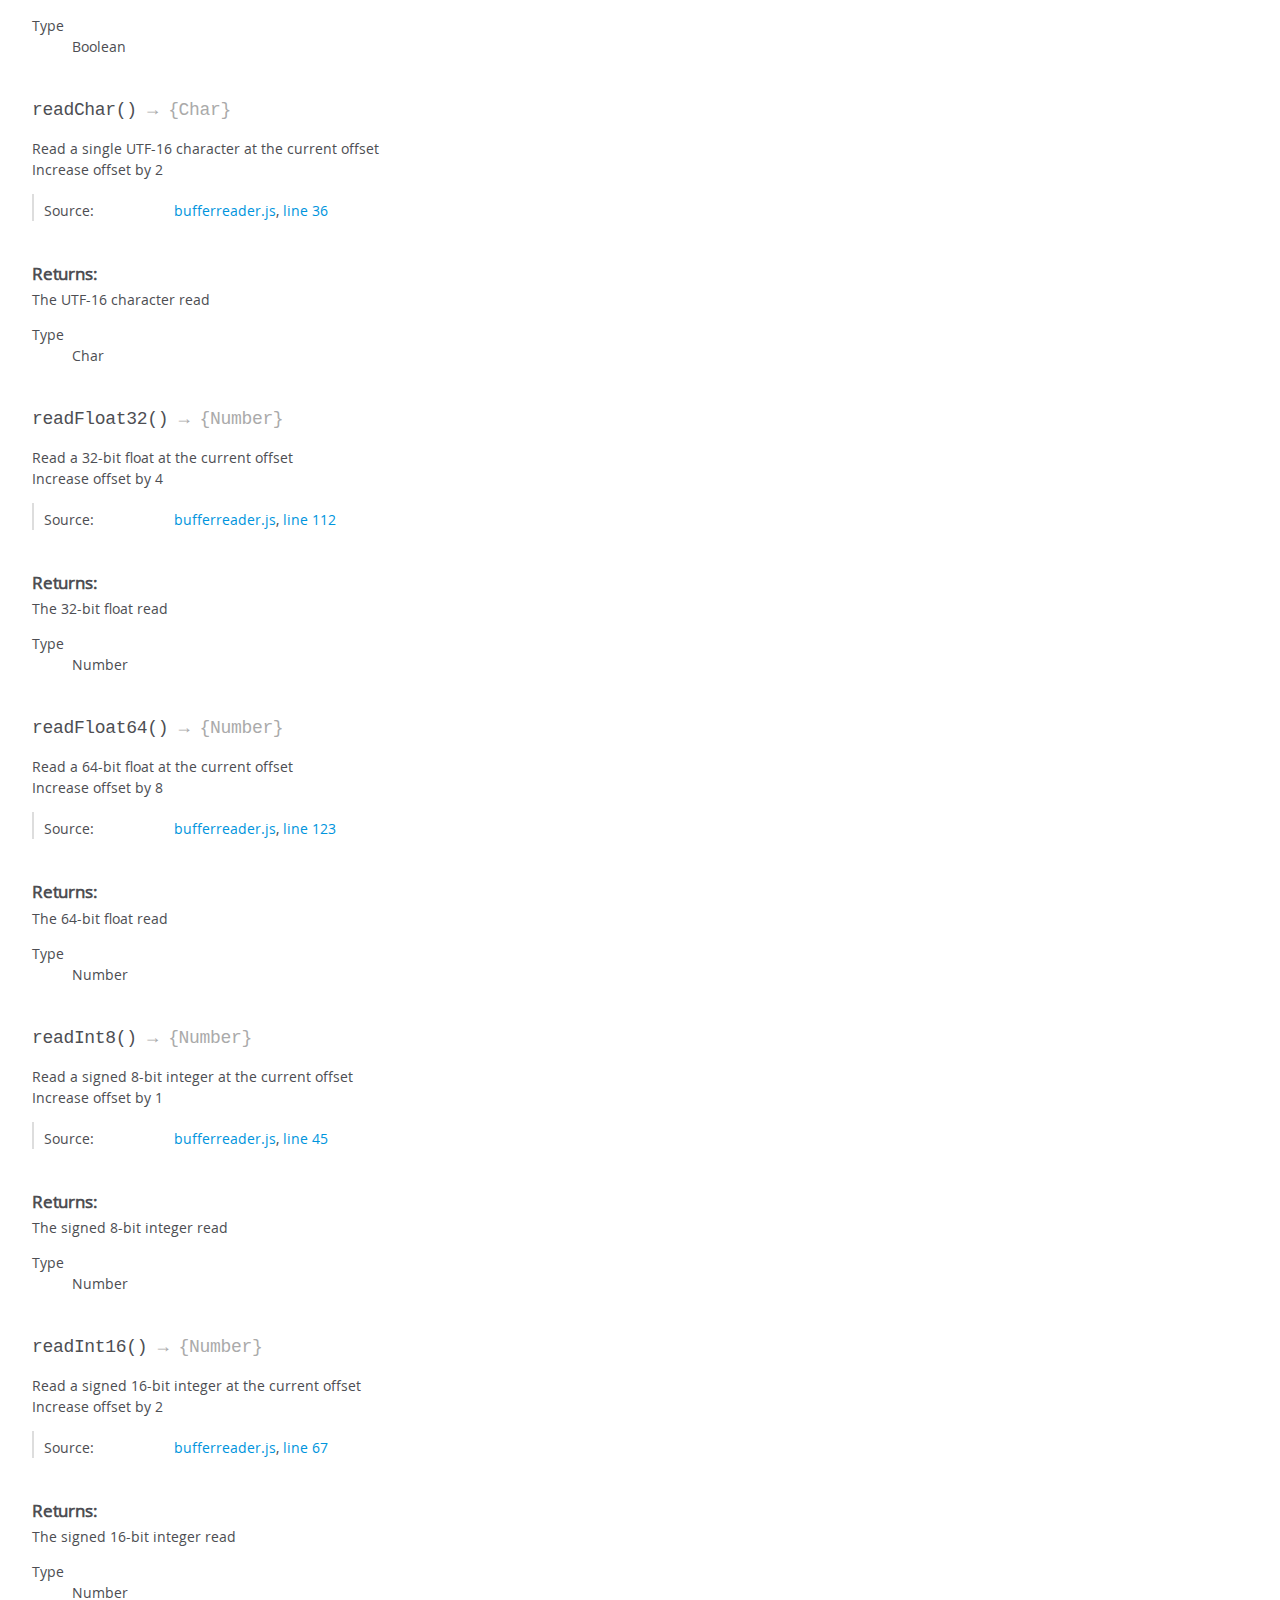
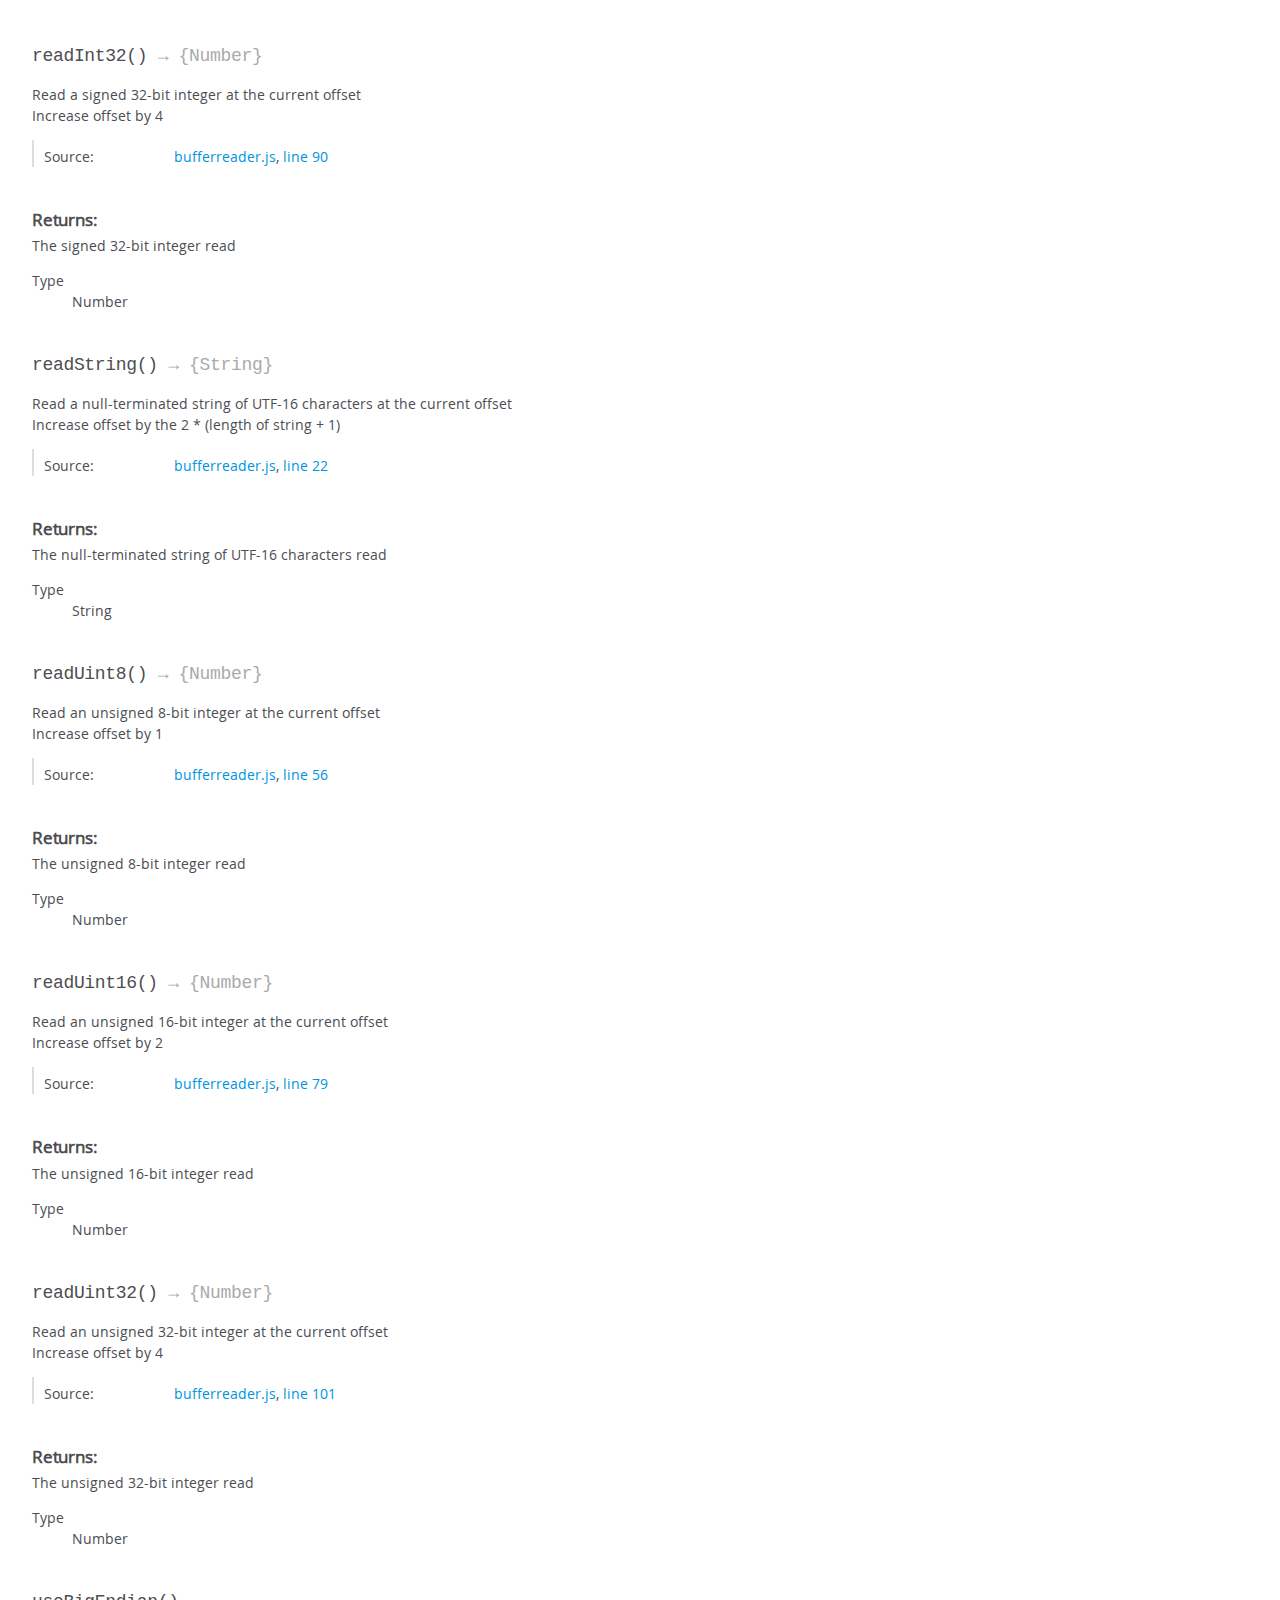
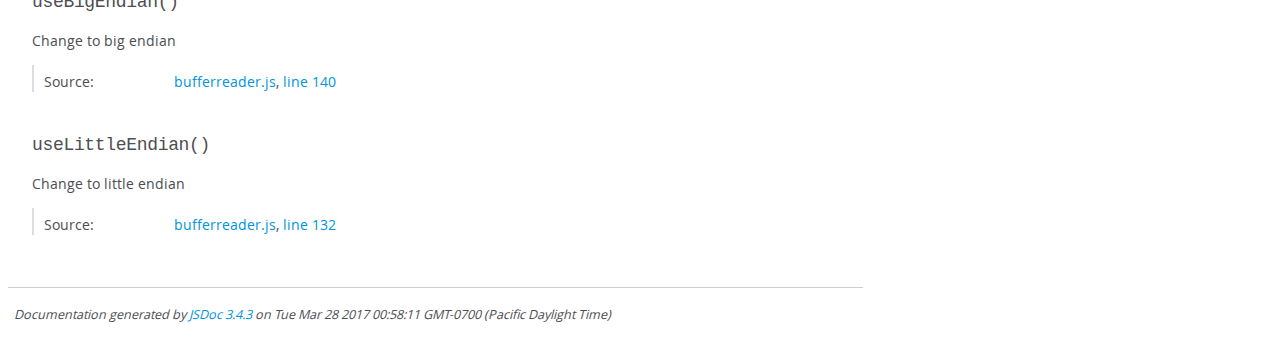
<file: docs/js/arraybuffer-utils/module.exports-BufferReader.html>
<!DOCTYPE html>
<html lang="en">
<head>
    <meta charset="utf-8">
    <title>JSDoc: Class: BufferReader</title>

    <script src="scripts/prettify/prettify.js"> </script>
    <script src="scripts/prettify/lang-css.js"> </script>
    <!--[if lt IE 9]>
      <script src="//html5shiv.googlecode.com/svn/trunk/html5.js"></script>
    <![endif]-->
    <link type="text/css" rel="stylesheet" href="styles/prettify-tomorrow.css">
    <link type="text/css" rel="stylesheet" href="styles/jsdoc-default.css">
</head>

<body>

<div id="main">

    <h1 class="page-title">Class: BufferReader</h1>

    




<section>

<header>
    
        <h2>BufferReader</h2>
        
    
</header>

<article>
    <div class="container-overview">
    
        

    

    <h4 class="name" id="BufferReader"><span class="type-signature"></span>new BufferReader<span class="signature">(buffer, offset<span class="signature-attributes">opt</span>, littleEndian<span class="signature-attributes">opt</span>)</span><span class="type-signature"></span></h4>

    



<div class="description">
    Create a new BufferReader
</div>









    <h5>Parameters:</h5>
    

<table class="params">
    <thead>
    <tr>
        
        <th>Name</th>
        

        <th>Type</th>

        
        <th>Attributes</th>
        

        
        <th>Default</th>
        

        <th class="last">Description</th>
    </tr>
    </thead>

    <tbody>
    

        <tr>
            
                <td class="name"><code>buffer</code></td>
            

            <td class="type">
            
                
<span class="param-type">ArrayBuffer</span>


            
            </td>

            
                <td class="attributes">
                

                

                
                </td>
            

            
                <td class="default">
                
                </td>
            

            <td class="description last">An ArrayBuffer object for storing data</td>
        </tr>

    

        <tr>
            
                <td class="name"><code>offset</code></td>
            

            <td class="type">
            
                
<span class="param-type">Number</span>


            
            </td>

            
                <td class="attributes">
                
                    &lt;optional><br>
                

                

                
                </td>
            

            
                <td class="default">
                
                    0
                
                </td>
            

            <td class="description last">The starting offset</td>
        </tr>

    

        <tr>
            
                <td class="name"><code>littleEndian</code></td>
            

            <td class="type">
            
                
<span class="param-type">Boolean</span>


            
            </td>

            
                <td class="attributes">
                
                    &lt;optional><br>
                

                

                
                </td>
            

            
                <td class="default">
                
                    false
                
                </td>
            

            <td class="description last">Set endianness</td>
        </tr>

    
    </tbody>
</table>






<dl class="details">

    

    

    

    

    

    

    

    

    

    

    

    

    
    <dt class="tag-source">Source:</dt>
    <dd class="tag-source"><ul class="dummy"><li>
        <a href="bufferreader.js.html">bufferreader.js</a>, <a href="bufferreader.js.html#line10">line 10</a>
    </li></ul></dd>
    

    

    

    
</dl>
















    
    </div>

    

    

    

     

    

    

    
        <h3 class="subsection-title">Methods</h3>

        
            

    

    <h4 class="name" id="getOffset"><span class="type-signature"></span>getOffset<span class="signature">()</span><span class="type-signature"> &rarr; {Number}</span></h4>

    



<div class="description">
    Returns the current offset
</div>













<dl class="details">

    

    

    

    

    

    

    

    

    

    

    

    

    
    <dt class="tag-source">Source:</dt>
    <dd class="tag-source"><ul class="dummy"><li>
        <a href="bufferreader.js.html">bufferreader.js</a>, <a href="bufferreader.js.html#line173">line 173</a>
    </li></ul></dd>
    

    

    

    
</dl>













<h5>Returns:</h5>

        
<div class="param-desc">
    the current offset
</div>



<dl>
    <dt>
        Type
    </dt>
    <dd>
        
<span class="param-type">Number</span>


    </dd>
</dl>

    



        
            

    

    <h4 class="name" id="getSize"><span class="type-signature"></span>getSize<span class="signature">()</span><span class="type-signature"> &rarr; {Number}</span></h4>

    



<div class="description">
    Returns size of the arraybuffer
</div>













<dl class="details">

    

    

    

    

    

    

    

    

    

    

    

    

    
    <dt class="tag-source">Source:</dt>
    <dd class="tag-source"><ul class="dummy"><li>
        <a href="bufferreader.js.html">bufferreader.js</a>, <a href="bufferreader.js.html#line165">line 165</a>
    </li></ul></dd>
    

    

    

    
</dl>













<h5>Returns:</h5>

        
<div class="param-desc">
    size of arraybuffer
</div>



<dl>
    <dt>
        Type
    </dt>
    <dd>
        
<span class="param-type">Number</span>


    </dd>
</dl>

    



        
            

    

    <h4 class="name" id="isBigEndian"><span class="type-signature"></span>isBigEndian<span class="signature">()</span><span class="type-signature"> &rarr; {Boolean}</span></h4>

    



<div class="description">
    Returns true if using big endian
</div>













<dl class="details">

    

    

    

    

    

    

    

    

    

    

    

    

    
    <dt class="tag-source">Source:</dt>
    <dd class="tag-source"><ul class="dummy"><li>
        <a href="bufferreader.js.html">bufferreader.js</a>, <a href="bufferreader.js.html#line157">line 157</a>
    </li></ul></dd>
    

    

    

    
</dl>













<h5>Returns:</h5>

        
<div class="param-desc">
    is big endian
</div>



<dl>
    <dt>
        Type
    </dt>
    <dd>
        
<span class="param-type">Boolean</span>


    </dd>
</dl>

    



        
            

    

    <h4 class="name" id="isLittleEndian"><span class="type-signature"></span>isLittleEndian<span class="signature">()</span><span class="type-signature"> &rarr; {Boolean}</span></h4>

    



<div class="description">
    Returns true if using little endian
</div>













<dl class="details">

    

    

    

    

    

    

    

    

    

    

    

    

    
    <dt class="tag-source">Source:</dt>
    <dd class="tag-source"><ul class="dummy"><li>
        <a href="bufferreader.js.html">bufferreader.js</a>, <a href="bufferreader.js.html#line149">line 149</a>
    </li></ul></dd>
    

    

    

    
</dl>













<h5>Returns:</h5>

        
<div class="param-desc">
    is little endian
</div>



<dl>
    <dt>
        Type
    </dt>
    <dd>
        
<span class="param-type">Boolean</span>


    </dd>
</dl>

    



        
            

    

    <h4 class="name" id="readChar"><span class="type-signature"></span>readChar<span class="signature">()</span><span class="type-signature"> &rarr; {Char}</span></h4>

    



<div class="description">
    Read a single UTF-16 character at the current offset <br>Increase offset by 2
</div>













<dl class="details">

    

    

    

    

    

    

    

    

    

    

    

    

    
    <dt class="tag-source">Source:</dt>
    <dd class="tag-source"><ul class="dummy"><li>
        <a href="bufferreader.js.html">bufferreader.js</a>, <a href="bufferreader.js.html#line36">line 36</a>
    </li></ul></dd>
    

    

    

    
</dl>













<h5>Returns:</h5>

        
<div class="param-desc">
    The UTF-16 character read
</div>



<dl>
    <dt>
        Type
    </dt>
    <dd>
        
<span class="param-type">Char</span>


    </dd>
</dl>

    



        
            

    

    <h4 class="name" id="readFloat32"><span class="type-signature"></span>readFloat32<span class="signature">()</span><span class="type-signature"> &rarr; {Number}</span></h4>

    



<div class="description">
    Read a 32-bit float at the current offset <br>Increase offset by 4
</div>













<dl class="details">

    

    

    

    

    

    

    

    

    

    

    

    

    
    <dt class="tag-source">Source:</dt>
    <dd class="tag-source"><ul class="dummy"><li>
        <a href="bufferreader.js.html">bufferreader.js</a>, <a href="bufferreader.js.html#line112">line 112</a>
    </li></ul></dd>
    

    

    

    
</dl>













<h5>Returns:</h5>

        
<div class="param-desc">
    The 32-bit float read
</div>



<dl>
    <dt>
        Type
    </dt>
    <dd>
        
<span class="param-type">Number</span>


    </dd>
</dl>

    



        
            

    

    <h4 class="name" id="readFloat64"><span class="type-signature"></span>readFloat64<span class="signature">()</span><span class="type-signature"> &rarr; {Number}</span></h4>

    



<div class="description">
    Read a 64-bit float at the current offset <br>Increase offset by 8
</div>













<dl class="details">

    

    

    

    

    

    

    

    

    

    

    

    

    
    <dt class="tag-source">Source:</dt>
    <dd class="tag-source"><ul class="dummy"><li>
        <a href="bufferreader.js.html">bufferreader.js</a>, <a href="bufferreader.js.html#line123">line 123</a>
    </li></ul></dd>
    

    

    

    
</dl>













<h5>Returns:</h5>

        
<div class="param-desc">
    The 64-bit float read
</div>



<dl>
    <dt>
        Type
    </dt>
    <dd>
        
<span class="param-type">Number</span>


    </dd>
</dl>

    



        
            

    

    <h4 class="name" id="readInt8"><span class="type-signature"></span>readInt8<span class="signature">()</span><span class="type-signature"> &rarr; {Number}</span></h4>

    



<div class="description">
    Read a signed 8-bit integer at the current offset <br>Increase offset by 1
</div>













<dl class="details">

    

    

    

    

    

    

    

    

    

    

    

    

    
    <dt class="tag-source">Source:</dt>
    <dd class="tag-source"><ul class="dummy"><li>
        <a href="bufferreader.js.html">bufferreader.js</a>, <a href="bufferreader.js.html#line45">line 45</a>
    </li></ul></dd>
    

    

    

    
</dl>













<h5>Returns:</h5>

        
<div class="param-desc">
    The signed 8-bit integer read
</div>



<dl>
    <dt>
        Type
    </dt>
    <dd>
        
<span class="param-type">Number</span>


    </dd>
</dl>

    



        
            

    

    <h4 class="name" id="readInt16"><span class="type-signature"></span>readInt16<span class="signature">()</span><span class="type-signature"> &rarr; {Number}</span></h4>

    



<div class="description">
    Read a signed 16-bit integer at the current offset <br>Increase offset by 2
</div>













<dl class="details">

    

    

    

    

    

    

    

    

    

    

    

    

    
    <dt class="tag-source">Source:</dt>
    <dd class="tag-source"><ul class="dummy"><li>
        <a href="bufferreader.js.html">bufferreader.js</a>, <a href="bufferreader.js.html#line67">line 67</a>
    </li></ul></dd>
    

    

    

    
</dl>













<h5>Returns:</h5>

        
<div class="param-desc">
    The signed 16-bit integer read
</div>



<dl>
    <dt>
        Type
    </dt>
    <dd>
        
<span class="param-type">Number</span>


    </dd>
</dl>

    



        
            

    

    <h4 class="name" id="readInt32"><span class="type-signature"></span>readInt32<span class="signature">()</span><span class="type-signature"> &rarr; {Number}</span></h4>

    



<div class="description">
    Read a signed 32-bit integer at the current offset <br>Increase offset by 4
</div>













<dl class="details">

    

    

    

    

    

    

    

    

    

    

    

    

    
    <dt class="tag-source">Source:</dt>
    <dd class="tag-source"><ul class="dummy"><li>
        <a href="bufferreader.js.html">bufferreader.js</a>, <a href="bufferreader.js.html#line90">line 90</a>
    </li></ul></dd>
    

    

    

    
</dl>













<h5>Returns:</h5>

        
<div class="param-desc">
    The signed 32-bit integer read
</div>



<dl>
    <dt>
        Type
    </dt>
    <dd>
        
<span class="param-type">Number</span>


    </dd>
</dl>

    



        
            

    

    <h4 class="name" id="readString"><span class="type-signature"></span>readString<span class="signature">()</span><span class="type-signature"> &rarr; {String}</span></h4>

    



<div class="description">
    Read a null-terminated string of UTF-16 characters at the current offset <br>Increase offset by the 2 * (length of string + 1)
</div>













<dl class="details">

    

    

    

    

    

    

    

    

    

    

    

    

    
    <dt class="tag-source">Source:</dt>
    <dd class="tag-source"><ul class="dummy"><li>
        <a href="bufferreader.js.html">bufferreader.js</a>, <a href="bufferreader.js.html#line22">line 22</a>
    </li></ul></dd>
    

    

    

    
</dl>













<h5>Returns:</h5>

        
<div class="param-desc">
    The null-terminated string of UTF-16 characters read
</div>



<dl>
    <dt>
        Type
    </dt>
    <dd>
        
<span class="param-type">String</span>


    </dd>
</dl>

    



        
            

    

    <h4 class="name" id="readUint8"><span class="type-signature"></span>readUint8<span class="signature">()</span><span class="type-signature"> &rarr; {Number}</span></h4>

    



<div class="description">
    Read an unsigned 8-bit integer at the current offset <br>Increase offset by 1
</div>













<dl class="details">

    

    

    

    

    

    

    

    

    

    

    

    

    
    <dt class="tag-source">Source:</dt>
    <dd class="tag-source"><ul class="dummy"><li>
        <a href="bufferreader.js.html">bufferreader.js</a>, <a href="bufferreader.js.html#line56">line 56</a>
    </li></ul></dd>
    

    

    

    
</dl>













<h5>Returns:</h5>

        
<div class="param-desc">
    The unsigned 8-bit integer read
</div>



<dl>
    <dt>
        Type
    </dt>
    <dd>
        
<span class="param-type">Number</span>


    </dd>
</dl>

    



        
            

    

    <h4 class="name" id="readUint16"><span class="type-signature"></span>readUint16<span class="signature">()</span><span class="type-signature"> &rarr; {Number}</span></h4>

    



<div class="description">
    Read an unsigned 16-bit integer at the current offset <br>Increase offset by 2
</div>













<dl class="details">

    

    

    

    

    

    

    

    

    

    

    

    

    
    <dt class="tag-source">Source:</dt>
    <dd class="tag-source"><ul class="dummy"><li>
        <a href="bufferreader.js.html">bufferreader.js</a>, <a href="bufferreader.js.html#line79">line 79</a>
    </li></ul></dd>
    

    

    

    
</dl>













<h5>Returns:</h5>

        
<div class="param-desc">
    The unsigned 16-bit integer read
</div>



<dl>
    <dt>
        Type
    </dt>
    <dd>
        
<span class="param-type">Number</span>


    </dd>
</dl>

    



        
            

    

    <h4 class="name" id="readUint32"><span class="type-signature"></span>readUint32<span class="signature">()</span><span class="type-signature"> &rarr; {Number}</span></h4>

    



<div class="description">
    Read an unsigned 32-bit integer at the current offset <br>Increase offset by 4
</div>













<dl class="details">

    

    

    

    

    

    

    

    

    

    

    

    

    
    <dt class="tag-source">Source:</dt>
    <dd class="tag-source"><ul class="dummy"><li>
        <a href="bufferreader.js.html">bufferreader.js</a>, <a href="bufferreader.js.html#line101">line 101</a>
    </li></ul></dd>
    

    

    

    
</dl>













<h5>Returns:</h5>

        
<div class="param-desc">
    The unsigned 32-bit integer read
</div>



<dl>
    <dt>
        Type
    </dt>
    <dd>
        
<span class="param-type">Number</span>


    </dd>
</dl>

    



        
            

    

    <h4 class="name" id="useBigEndian"><span class="type-signature"></span>useBigEndian<span class="signature">()</span><span class="type-signature"></span></h4>

    



<div class="description">
    Change to big endian
</div>













<dl class="details">

    

    

    

    

    

    

    

    

    

    

    

    

    
    <dt class="tag-source">Source:</dt>
    <dd class="tag-source"><ul class="dummy"><li>
        <a href="bufferreader.js.html">bufferreader.js</a>, <a href="bufferreader.js.html#line140">line 140</a>
    </li></ul></dd>
    

    

    

    
</dl>
















        
            

    

    <h4 class="name" id="useLittleEndian"><span class="type-signature"></span>useLittleEndian<span class="signature">()</span><span class="type-signature"></span></h4>

    



<div class="description">
    Change to little endian
</div>













<dl class="details">

    

    

    

    

    

    

    

    

    

    

    

    

    
    <dt class="tag-source">Source:</dt>
    <dd class="tag-source"><ul class="dummy"><li>
        <a href="bufferreader.js.html">bufferreader.js</a>, <a href="bufferreader.js.html#line132">line 132</a>
    </li></ul></dd>
    

    

    

    
</dl>
















        
    

    

    
</article>

</section>




</div>

<nav>
    <h2><a href="index.html">Home</a></h2><h3>Classes</h3><ul><li><a href="module.exports-BufferReader.html">BufferReader</a></li><li><a href="module.exports-BufferWriter.html">BufferWriter</a></li></ul>
</nav>

<br class="clear">

<footer>
    Documentation generated by <a href="https://github.com/jsdoc3/jsdoc">JSDoc 3.4.3</a> on Tue Mar 28 2017 00:58:11 GMT-0700 (Pacific Daylight Time)
</footer>

<script> prettyPrint(); </script>
<script src="scripts/linenumber.js"> </script>
</body>
</html>
</file>
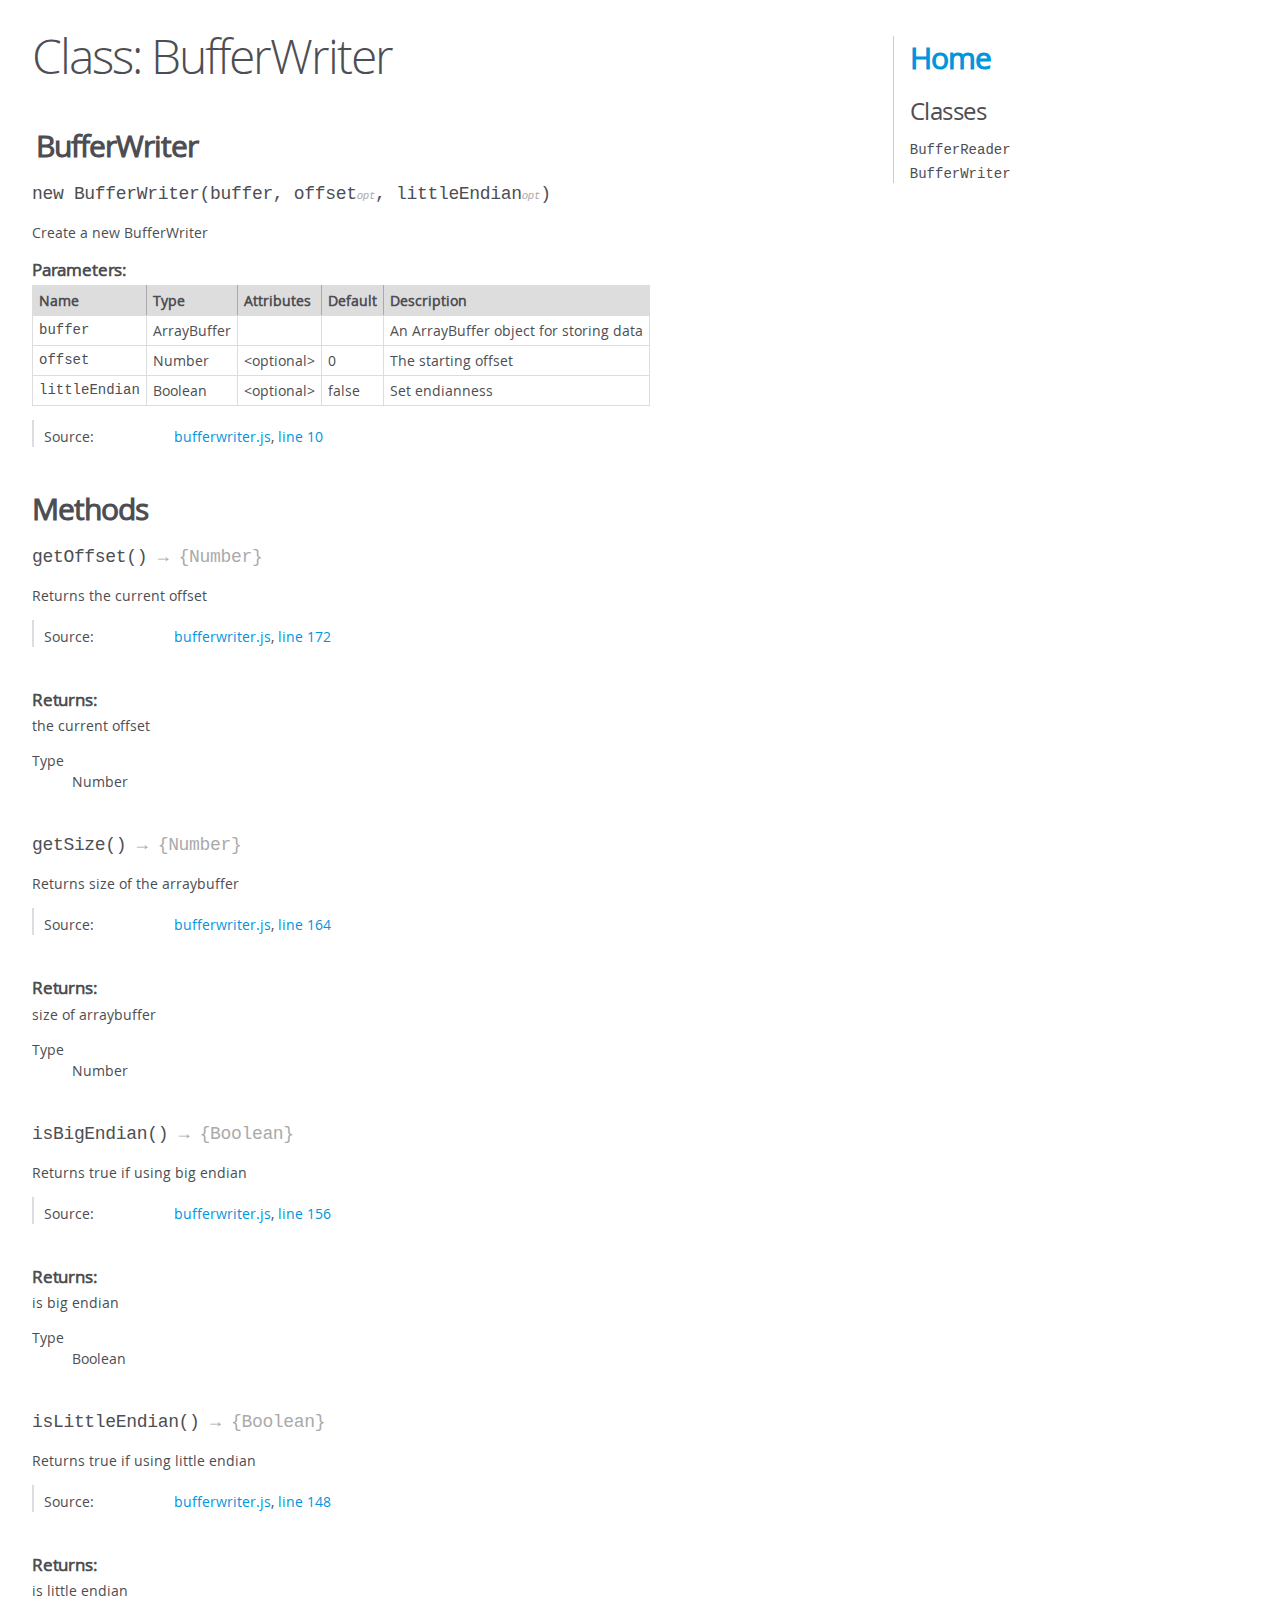
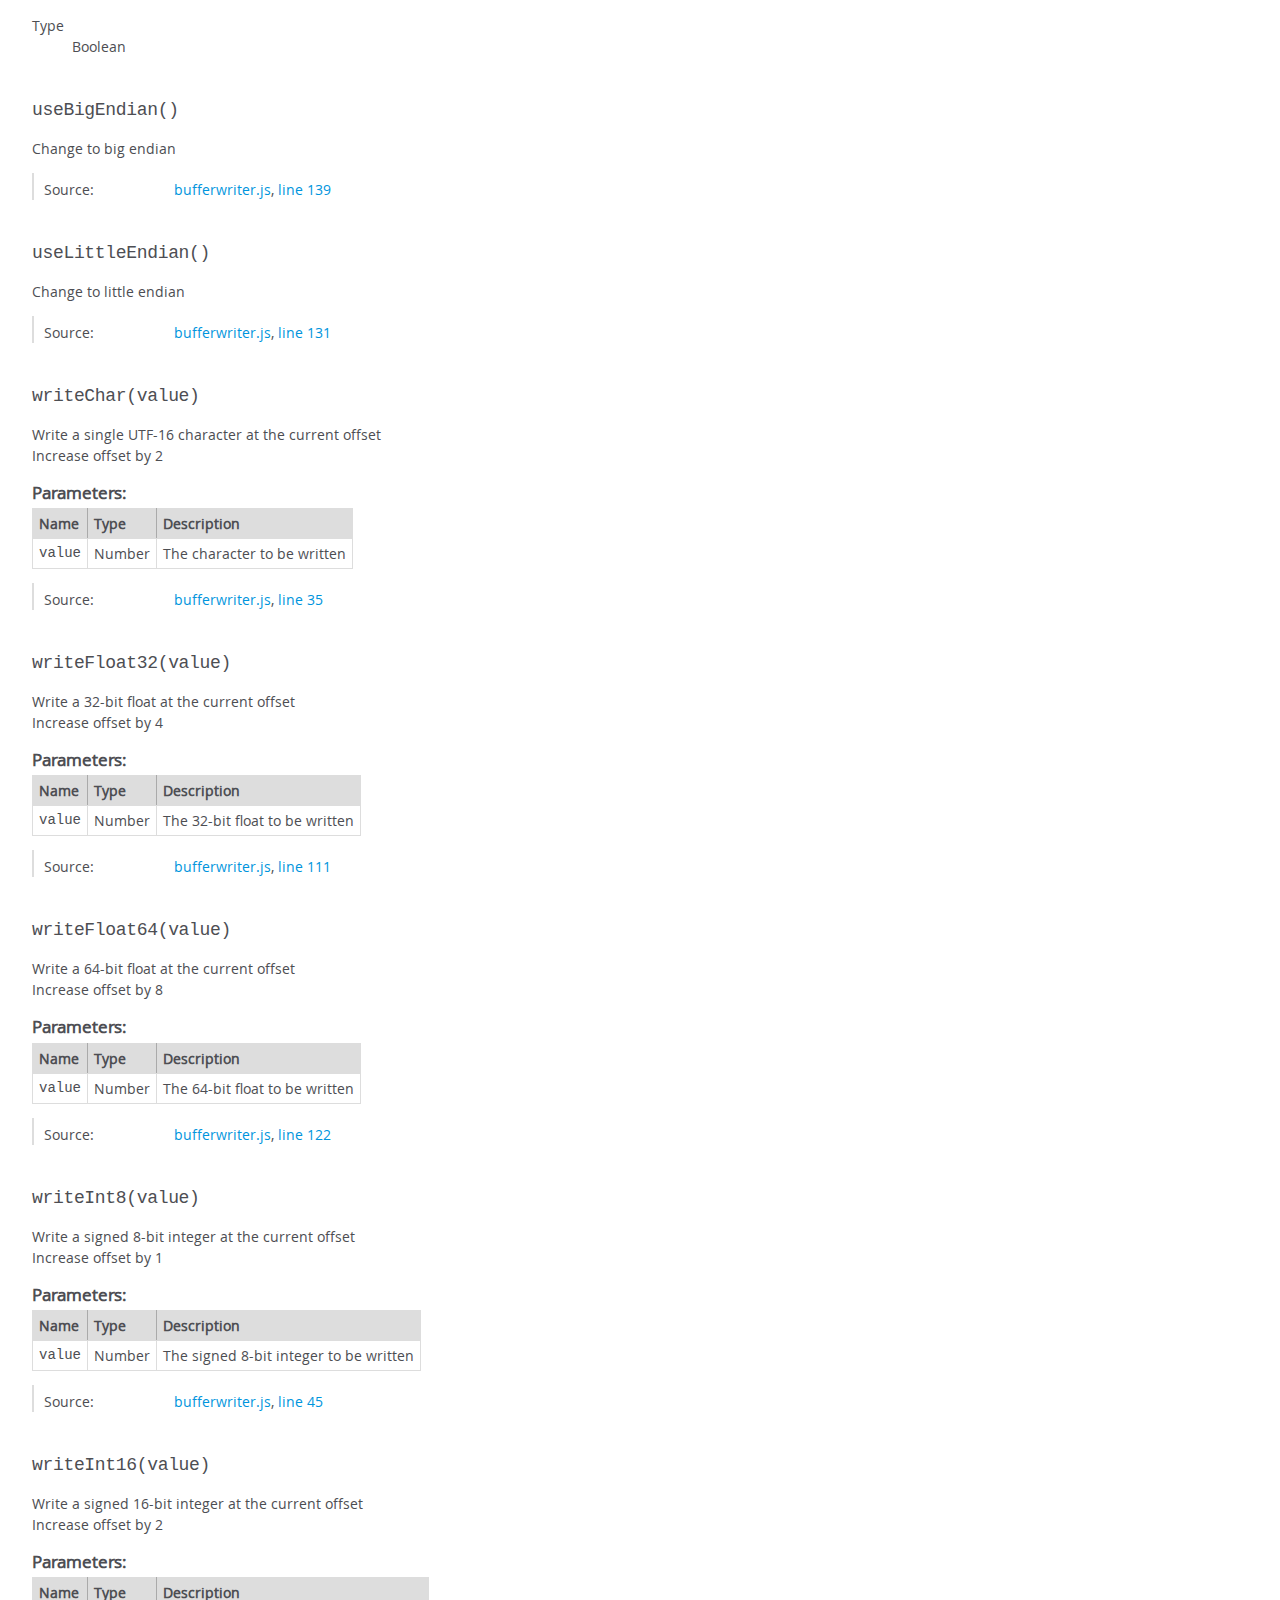
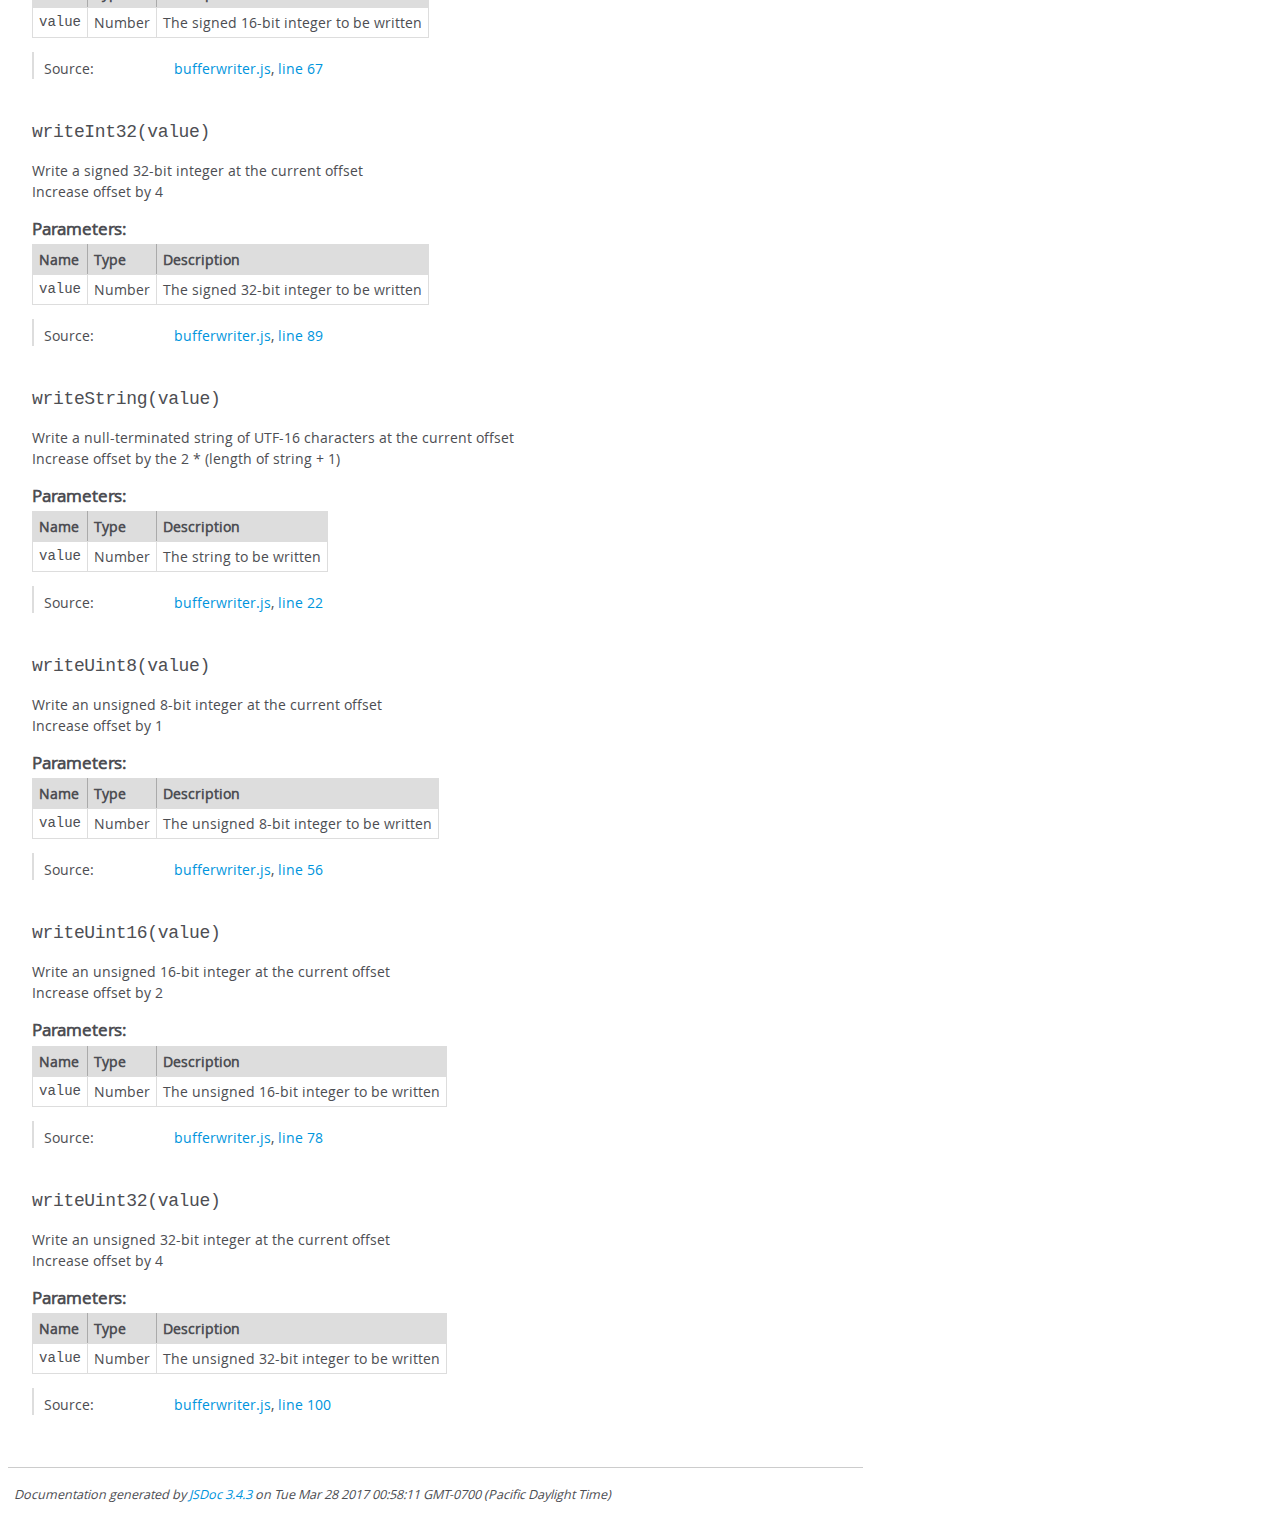
<file: docs/js/arraybuffer-utils/module.exports-BufferWriter.html>
<!DOCTYPE html>
<html lang="en">
<head>
    <meta charset="utf-8">
    <title>JSDoc: Class: BufferWriter</title>

    <script src="scripts/prettify/prettify.js"> </script>
    <script src="scripts/prettify/lang-css.js"> </script>
    <!--[if lt IE 9]>
      <script src="//html5shiv.googlecode.com/svn/trunk/html5.js"></script>
    <![endif]-->
    <link type="text/css" rel="stylesheet" href="styles/prettify-tomorrow.css">
    <link type="text/css" rel="stylesheet" href="styles/jsdoc-default.css">
</head>

<body>

<div id="main">

    <h1 class="page-title">Class: BufferWriter</h1>

    




<section>

<header>
    
        <h2>BufferWriter</h2>
        
    
</header>

<article>
    <div class="container-overview">
    
        

    

    <h4 class="name" id="BufferWriter"><span class="type-signature"></span>new BufferWriter<span class="signature">(buffer, offset<span class="signature-attributes">opt</span>, littleEndian<span class="signature-attributes">opt</span>)</span><span class="type-signature"></span></h4>

    



<div class="description">
    Create a new BufferWriter
</div>









    <h5>Parameters:</h5>
    

<table class="params">
    <thead>
    <tr>
        
        <th>Name</th>
        

        <th>Type</th>

        
        <th>Attributes</th>
        

        
        <th>Default</th>
        

        <th class="last">Description</th>
    </tr>
    </thead>

    <tbody>
    

        <tr>
            
                <td class="name"><code>buffer</code></td>
            

            <td class="type">
            
                
<span class="param-type">ArrayBuffer</span>


            
            </td>

            
                <td class="attributes">
                

                

                
                </td>
            

            
                <td class="default">
                
                </td>
            

            <td class="description last">An ArrayBuffer object for storing data</td>
        </tr>

    

        <tr>
            
                <td class="name"><code>offset</code></td>
            

            <td class="type">
            
                
<span class="param-type">Number</span>


            
            </td>

            
                <td class="attributes">
                
                    &lt;optional><br>
                

                

                
                </td>
            

            
                <td class="default">
                
                    0
                
                </td>
            

            <td class="description last">The starting offset</td>
        </tr>

    

        <tr>
            
                <td class="name"><code>littleEndian</code></td>
            

            <td class="type">
            
                
<span class="param-type">Boolean</span>


            
            </td>

            
                <td class="attributes">
                
                    &lt;optional><br>
                

                

                
                </td>
            

            
                <td class="default">
                
                    false
                
                </td>
            

            <td class="description last">Set endianness</td>
        </tr>

    
    </tbody>
</table>






<dl class="details">

    

    

    

    

    

    

    

    

    

    

    

    

    
    <dt class="tag-source">Source:</dt>
    <dd class="tag-source"><ul class="dummy"><li>
        <a href="bufferwriter.js.html">bufferwriter.js</a>, <a href="bufferwriter.js.html#line10">line 10</a>
    </li></ul></dd>
    

    

    

    
</dl>
















    
    </div>

    

    

    

     

    

    

    
        <h3 class="subsection-title">Methods</h3>

        
            

    

    <h4 class="name" id="getOffset"><span class="type-signature"></span>getOffset<span class="signature">()</span><span class="type-signature"> &rarr; {Number}</span></h4>

    



<div class="description">
    Returns the current offset
</div>













<dl class="details">

    

    

    

    

    

    

    

    

    

    

    

    

    
    <dt class="tag-source">Source:</dt>
    <dd class="tag-source"><ul class="dummy"><li>
        <a href="bufferwriter.js.html">bufferwriter.js</a>, <a href="bufferwriter.js.html#line172">line 172</a>
    </li></ul></dd>
    

    

    

    
</dl>













<h5>Returns:</h5>

        
<div class="param-desc">
    the current offset
</div>



<dl>
    <dt>
        Type
    </dt>
    <dd>
        
<span class="param-type">Number</span>


    </dd>
</dl>

    



        
            

    

    <h4 class="name" id="getSize"><span class="type-signature"></span>getSize<span class="signature">()</span><span class="type-signature"> &rarr; {Number}</span></h4>

    



<div class="description">
    Returns size of the arraybuffer
</div>













<dl class="details">

    

    

    

    

    

    

    

    

    

    

    

    

    
    <dt class="tag-source">Source:</dt>
    <dd class="tag-source"><ul class="dummy"><li>
        <a href="bufferwriter.js.html">bufferwriter.js</a>, <a href="bufferwriter.js.html#line164">line 164</a>
    </li></ul></dd>
    

    

    

    
</dl>













<h5>Returns:</h5>

        
<div class="param-desc">
    size of arraybuffer
</div>



<dl>
    <dt>
        Type
    </dt>
    <dd>
        
<span class="param-type">Number</span>


    </dd>
</dl>

    



        
            

    

    <h4 class="name" id="isBigEndian"><span class="type-signature"></span>isBigEndian<span class="signature">()</span><span class="type-signature"> &rarr; {Boolean}</span></h4>

    



<div class="description">
    Returns true if using big endian
</div>













<dl class="details">

    

    

    

    

    

    

    

    

    

    

    

    

    
    <dt class="tag-source">Source:</dt>
    <dd class="tag-source"><ul class="dummy"><li>
        <a href="bufferwriter.js.html">bufferwriter.js</a>, <a href="bufferwriter.js.html#line156">line 156</a>
    </li></ul></dd>
    

    

    

    
</dl>













<h5>Returns:</h5>

        
<div class="param-desc">
    is big endian
</div>



<dl>
    <dt>
        Type
    </dt>
    <dd>
        
<span class="param-type">Boolean</span>


    </dd>
</dl>

    



        
            

    

    <h4 class="name" id="isLittleEndian"><span class="type-signature"></span>isLittleEndian<span class="signature">()</span><span class="type-signature"> &rarr; {Boolean}</span></h4>

    



<div class="description">
    Returns true if using little endian
</div>













<dl class="details">

    

    

    

    

    

    

    

    

    

    

    

    

    
    <dt class="tag-source">Source:</dt>
    <dd class="tag-source"><ul class="dummy"><li>
        <a href="bufferwriter.js.html">bufferwriter.js</a>, <a href="bufferwriter.js.html#line148">line 148</a>
    </li></ul></dd>
    

    

    

    
</dl>













<h5>Returns:</h5>

        
<div class="param-desc">
    is little endian
</div>



<dl>
    <dt>
        Type
    </dt>
    <dd>
        
<span class="param-type">Boolean</span>


    </dd>
</dl>

    



        
            

    

    <h4 class="name" id="useBigEndian"><span class="type-signature"></span>useBigEndian<span class="signature">()</span><span class="type-signature"></span></h4>

    



<div class="description">
    Change to big endian
</div>













<dl class="details">

    

    

    

    

    

    

    

    

    

    

    

    

    
    <dt class="tag-source">Source:</dt>
    <dd class="tag-source"><ul class="dummy"><li>
        <a href="bufferwriter.js.html">bufferwriter.js</a>, <a href="bufferwriter.js.html#line139">line 139</a>
    </li></ul></dd>
    

    

    

    
</dl>
















        
            

    

    <h4 class="name" id="useLittleEndian"><span class="type-signature"></span>useLittleEndian<span class="signature">()</span><span class="type-signature"></span></h4>

    



<div class="description">
    Change to little endian
</div>













<dl class="details">

    

    

    

    

    

    

    

    

    

    

    

    

    
    <dt class="tag-source">Source:</dt>
    <dd class="tag-source"><ul class="dummy"><li>
        <a href="bufferwriter.js.html">bufferwriter.js</a>, <a href="bufferwriter.js.html#line131">line 131</a>
    </li></ul></dd>
    

    

    

    
</dl>
















        
            

    

    <h4 class="name" id="writeChar"><span class="type-signature"></span>writeChar<span class="signature">(value)</span><span class="type-signature"></span></h4>

    



<div class="description">
    Write a single UTF-16 character at the current offset <br>
Increase offset by 2
</div>









    <h5>Parameters:</h5>
    

<table class="params">
    <thead>
    <tr>
        
        <th>Name</th>
        

        <th>Type</th>

        

        

        <th class="last">Description</th>
    </tr>
    </thead>

    <tbody>
    

        <tr>
            
                <td class="name"><code>value</code></td>
            

            <td class="type">
            
                
<span class="param-type">Number</span>


            
            </td>

            

            

            <td class="description last">The character to be written</td>
        </tr>

    
    </tbody>
</table>






<dl class="details">

    

    

    

    

    

    

    

    

    

    

    

    

    
    <dt class="tag-source">Source:</dt>
    <dd class="tag-source"><ul class="dummy"><li>
        <a href="bufferwriter.js.html">bufferwriter.js</a>, <a href="bufferwriter.js.html#line35">line 35</a>
    </li></ul></dd>
    

    

    

    
</dl>
















        
            

    

    <h4 class="name" id="writeFloat32"><span class="type-signature"></span>writeFloat32<span class="signature">(value)</span><span class="type-signature"></span></h4>

    



<div class="description">
    Write a 32-bit float at the current offset <br>Increase offset by 4
</div>









    <h5>Parameters:</h5>
    

<table class="params">
    <thead>
    <tr>
        
        <th>Name</th>
        

        <th>Type</th>

        

        

        <th class="last">Description</th>
    </tr>
    </thead>

    <tbody>
    

        <tr>
            
                <td class="name"><code>value</code></td>
            

            <td class="type">
            
                
<span class="param-type">Number</span>


            
            </td>

            

            

            <td class="description last">The 32-bit float to be written</td>
        </tr>

    
    </tbody>
</table>






<dl class="details">

    

    

    

    

    

    

    

    

    

    

    

    

    
    <dt class="tag-source">Source:</dt>
    <dd class="tag-source"><ul class="dummy"><li>
        <a href="bufferwriter.js.html">bufferwriter.js</a>, <a href="bufferwriter.js.html#line111">line 111</a>
    </li></ul></dd>
    

    

    

    
</dl>
















        
            

    

    <h4 class="name" id="writeFloat64"><span class="type-signature"></span>writeFloat64<span class="signature">(value)</span><span class="type-signature"></span></h4>

    



<div class="description">
    Write a 64-bit float at the current offset <br>Increase offset by 8
</div>









    <h5>Parameters:</h5>
    

<table class="params">
    <thead>
    <tr>
        
        <th>Name</th>
        

        <th>Type</th>

        

        

        <th class="last">Description</th>
    </tr>
    </thead>

    <tbody>
    

        <tr>
            
                <td class="name"><code>value</code></td>
            

            <td class="type">
            
                
<span class="param-type">Number</span>


            
            </td>

            

            

            <td class="description last">The 64-bit float to be written</td>
        </tr>

    
    </tbody>
</table>






<dl class="details">

    

    

    

    

    

    

    

    

    

    

    

    

    
    <dt class="tag-source">Source:</dt>
    <dd class="tag-source"><ul class="dummy"><li>
        <a href="bufferwriter.js.html">bufferwriter.js</a>, <a href="bufferwriter.js.html#line122">line 122</a>
    </li></ul></dd>
    

    

    

    
</dl>
















        
            

    

    <h4 class="name" id="writeInt8"><span class="type-signature"></span>writeInt8<span class="signature">(value)</span><span class="type-signature"></span></h4>

    



<div class="description">
    Write a signed 8-bit integer at the current offset <br>Increase offset by 1
</div>









    <h5>Parameters:</h5>
    

<table class="params">
    <thead>
    <tr>
        
        <th>Name</th>
        

        <th>Type</th>

        

        

        <th class="last">Description</th>
    </tr>
    </thead>

    <tbody>
    

        <tr>
            
                <td class="name"><code>value</code></td>
            

            <td class="type">
            
                
<span class="param-type">Number</span>


            
            </td>

            

            

            <td class="description last">The signed 8-bit integer to be written</td>
        </tr>

    
    </tbody>
</table>






<dl class="details">

    

    

    

    

    

    

    

    

    

    

    

    

    
    <dt class="tag-source">Source:</dt>
    <dd class="tag-source"><ul class="dummy"><li>
        <a href="bufferwriter.js.html">bufferwriter.js</a>, <a href="bufferwriter.js.html#line45">line 45</a>
    </li></ul></dd>
    

    

    

    
</dl>
















        
            

    

    <h4 class="name" id="writeInt16"><span class="type-signature"></span>writeInt16<span class="signature">(value)</span><span class="type-signature"></span></h4>

    



<div class="description">
    Write a signed 16-bit integer at the current offset <br>Increase offset by 2
</div>









    <h5>Parameters:</h5>
    

<table class="params">
    <thead>
    <tr>
        
        <th>Name</th>
        

        <th>Type</th>

        

        

        <th class="last">Description</th>
    </tr>
    </thead>

    <tbody>
    

        <tr>
            
                <td class="name"><code>value</code></td>
            

            <td class="type">
            
                
<span class="param-type">Number</span>


            
            </td>

            

            

            <td class="description last">The signed 16-bit integer to be written</td>
        </tr>

    
    </tbody>
</table>






<dl class="details">

    

    

    

    

    

    

    

    

    

    

    

    

    
    <dt class="tag-source">Source:</dt>
    <dd class="tag-source"><ul class="dummy"><li>
        <a href="bufferwriter.js.html">bufferwriter.js</a>, <a href="bufferwriter.js.html#line67">line 67</a>
    </li></ul></dd>
    

    

    

    
</dl>
















        
            

    

    <h4 class="name" id="writeInt32"><span class="type-signature"></span>writeInt32<span class="signature">(value)</span><span class="type-signature"></span></h4>

    



<div class="description">
    Write a signed 32-bit integer at the current offset <br>Increase offset by 4
</div>









    <h5>Parameters:</h5>
    

<table class="params">
    <thead>
    <tr>
        
        <th>Name</th>
        

        <th>Type</th>

        

        

        <th class="last">Description</th>
    </tr>
    </thead>

    <tbody>
    

        <tr>
            
                <td class="name"><code>value</code></td>
            

            <td class="type">
            
                
<span class="param-type">Number</span>


            
            </td>

            

            

            <td class="description last">The signed 32-bit integer to be written</td>
        </tr>

    
    </tbody>
</table>






<dl class="details">

    

    

    

    

    

    

    

    

    

    

    

    

    
    <dt class="tag-source">Source:</dt>
    <dd class="tag-source"><ul class="dummy"><li>
        <a href="bufferwriter.js.html">bufferwriter.js</a>, <a href="bufferwriter.js.html#line89">line 89</a>
    </li></ul></dd>
    

    

    

    
</dl>
















        
            

    

    <h4 class="name" id="writeString"><span class="type-signature"></span>writeString<span class="signature">(value)</span><span class="type-signature"></span></h4>

    



<div class="description">
    Write a null-terminated string of UTF-16 characters at the current offset <br>
Increase offset by the 2 * (length of string + 1)
</div>









    <h5>Parameters:</h5>
    

<table class="params">
    <thead>
    <tr>
        
        <th>Name</th>
        

        <th>Type</th>

        

        

        <th class="last">Description</th>
    </tr>
    </thead>

    <tbody>
    

        <tr>
            
                <td class="name"><code>value</code></td>
            

            <td class="type">
            
                
<span class="param-type">Number</span>


            
            </td>

            

            

            <td class="description last">The string to be written</td>
        </tr>

    
    </tbody>
</table>






<dl class="details">

    

    

    

    

    

    

    

    

    

    

    

    

    
    <dt class="tag-source">Source:</dt>
    <dd class="tag-source"><ul class="dummy"><li>
        <a href="bufferwriter.js.html">bufferwriter.js</a>, <a href="bufferwriter.js.html#line22">line 22</a>
    </li></ul></dd>
    

    

    

    
</dl>
















        
            

    

    <h4 class="name" id="writeUint8"><span class="type-signature"></span>writeUint8<span class="signature">(value)</span><span class="type-signature"></span></h4>

    



<div class="description">
    Write an unsigned 8-bit integer at the current offset <br>Increase offset by 1
</div>









    <h5>Parameters:</h5>
    

<table class="params">
    <thead>
    <tr>
        
        <th>Name</th>
        

        <th>Type</th>

        

        

        <th class="last">Description</th>
    </tr>
    </thead>

    <tbody>
    

        <tr>
            
                <td class="name"><code>value</code></td>
            

            <td class="type">
            
                
<span class="param-type">Number</span>


            
            </td>

            

            

            <td class="description last">The unsigned 8-bit integer to be written</td>
        </tr>

    
    </tbody>
</table>






<dl class="details">

    

    

    

    

    

    

    

    

    

    

    

    

    
    <dt class="tag-source">Source:</dt>
    <dd class="tag-source"><ul class="dummy"><li>
        <a href="bufferwriter.js.html">bufferwriter.js</a>, <a href="bufferwriter.js.html#line56">line 56</a>
    </li></ul></dd>
    

    

    

    
</dl>
















        
            

    

    <h4 class="name" id="writeUint16"><span class="type-signature"></span>writeUint16<span class="signature">(value)</span><span class="type-signature"></span></h4>

    



<div class="description">
    Write an unsigned 16-bit integer at the current offset <br>Increase offset by 2
</div>









    <h5>Parameters:</h5>
    

<table class="params">
    <thead>
    <tr>
        
        <th>Name</th>
        

        <th>Type</th>

        

        

        <th class="last">Description</th>
    </tr>
    </thead>

    <tbody>
    

        <tr>
            
                <td class="name"><code>value</code></td>
            

            <td class="type">
            
                
<span class="param-type">Number</span>


            
            </td>

            

            

            <td class="description last">The unsigned 16-bit integer to be written</td>
        </tr>

    
    </tbody>
</table>






<dl class="details">

    

    

    

    

    

    

    

    

    

    

    

    

    
    <dt class="tag-source">Source:</dt>
    <dd class="tag-source"><ul class="dummy"><li>
        <a href="bufferwriter.js.html">bufferwriter.js</a>, <a href="bufferwriter.js.html#line78">line 78</a>
    </li></ul></dd>
    

    

    

    
</dl>
















        
            

    

    <h4 class="name" id="writeUint32"><span class="type-signature"></span>writeUint32<span class="signature">(value)</span><span class="type-signature"></span></h4>

    



<div class="description">
    Write an unsigned 32-bit integer at the current offset <br>Increase offset by 4
</div>









    <h5>Parameters:</h5>
    

<table class="params">
    <thead>
    <tr>
        
        <th>Name</th>
        

        <th>Type</th>

        

        

        <th class="last">Description</th>
    </tr>
    </thead>

    <tbody>
    

        <tr>
            
                <td class="name"><code>value</code></td>
            

            <td class="type">
            
                
<span class="param-type">Number</span>


            
            </td>

            

            

            <td class="description last">The unsigned 32-bit integer to be written</td>
        </tr>

    
    </tbody>
</table>






<dl class="details">

    

    

    

    

    

    

    

    

    

    

    

    

    
    <dt class="tag-source">Source:</dt>
    <dd class="tag-source"><ul class="dummy"><li>
        <a href="bufferwriter.js.html">bufferwriter.js</a>, <a href="bufferwriter.js.html#line100">line 100</a>
    </li></ul></dd>
    

    

    

    
</dl>
















        
    

    

    
</article>

</section>




</div>

<nav>
    <h2><a href="index.html">Home</a></h2><h3>Classes</h3><ul><li><a href="module.exports-BufferReader.html">BufferReader</a></li><li><a href="module.exports-BufferWriter.html">BufferWriter</a></li></ul>
</nav>

<br class="clear">

<footer>
    Documentation generated by <a href="https://github.com/jsdoc3/jsdoc">JSDoc 3.4.3</a> on Tue Mar 28 2017 00:58:11 GMT-0700 (Pacific Daylight Time)
</footer>

<script> prettyPrint(); </script>
<script src="scripts/linenumber.js"> </script>
</body>
</html>
</file>
<file: css/stylesheet.css>
/* latin-ext */
@font-face {
  font-family: 'Raleway';
  font-style: normal;
  font-weight: 200;
  src: local("Raleway ExtraLight"), local("Raleway-ExtraLight"), url(/css/fonts/raleway/latin-ext.woff2) format("woff2");
  unicode-range: U+0100-024F, U+1E00-1EFF, U+20A0-20AB, U+20AD-20CF, U+2C60-2C7F, U+A720-A7FF; }

/* latin */
@font-face {
  font-family: 'Raleway';
  font-style: normal;
  font-weight: 200;
  src: local("Raleway ExtraLight"), local("Raleway-ExtraLight"), url(/css/fonts/raleway/latin.woff2) format("woff2");
  unicode-range: U+0000-00FF, U+0131, U+0152-0153, U+02C6, U+02DA, U+02DC, U+2000-206F, U+2074, U+20AC, U+2212, U+2215; }

* {
  margin: 0;
  padding: 0; }

body {
  color: white;
  font-family: 'Raleway', sans-serif;
  user-select: none; }

@keyframes show {
  from {
    opacity: 0; }
  to {
    opacity: 1; } }

.wrapper {
  animation: 3s show;
  display: flex;
  width: 100%;
  height: 100%;
  position: absolute;
  top: 0;
  left: 0; }
  .wrapper .container {
    font-size: 2vw;
    width: 90%;
    height: 100%;
    min-height: 300px;
    margin: auto;
    text-align: center;
    display: flex;
    flex-direction: column;
    justify-content: space-between; }
    .wrapper .container .contact {
      display: flex;
      justify-content: space-around;
      font-size: 1.5em;
      margin: 0 auto;
      margin-bottom: 3%;
      width: 30%; }
    .wrapper .container .main.modal#modal-main {
      display: block;
      height: auto;
      letter-spacing: 1em; }
      .wrapper .container .main.modal#modal-main h1.name {
        font-size: 4em;
        font-weight: bold;
        margin-top: 7%;
        margin-bottom: 2%; }
      .wrapper .container .main.modal#modal-main h2.desc {
        font-size: 1em;
        margin-bottom: 7%;
        color: #b7c4ca;
        letter-spacing: 0.7em; }
    .wrapper .container .menu {
      font-size: 1em;
      width: 50%;
      margin: 0 auto;
      margin-top: 3%;
      font-weight: bold; }
      .wrapper .container .menu ul {
        list-style: none;
        text-decoration: none;
        display: flex;
        justify-content: space-around; }
        .wrapper .container .menu ul li:hover {
          text-decoration: underline; }

a {
  color: white;
  text-decoration: none; }

.divider {
  height: 1px;
  background-color: white;
  width: 100%; }

.wrapper .container .modal {
  display: none; }
  .wrapper .container .modal h1.title {
    font-size: 2.5em;
    font-weight: bold;
    margin: 5% 0; }
  .wrapper .container .modal .content {
    width: 90%;
    margin: 4% auto;
    line-height: 150%;
    text-align: left;
    letter-spacing: 0.2em; }

.modal .content ul {
  list-style: none;
  margin-bottom: 3%;
  text-align: center;
  width: 90%;
  margin: auto; }
  .modal .content ul .point {
    font-weight: bold; }
    .modal .content ul .point i {
      margin-right: 10px; }
  .modal .content ul .info {
    margin-bottom: 3%; }

@media screen and (min-width: 550px) {
  .wrapper .container {
    min-height: 500px; }
    .wrapper .container .menu {
      font-weight: normal; } }

@media screen and (min-width: 650px) {
  .wrapper .container {
    font-size: 15px;
    max-width: 700px; } }

@media screen and (min-width: 724px) {
  .wrapper .container h2.desc {
    font-size: 1.5em; } }

#background, #stars {
  width: 100%;
  height: 100%;
  position: fixed;
  top: 0;
  left: 0;
  z-index: -9999; }

#background {
  background: radial-gradient(at bottom right, #32577a 25%, #05363b 55%, #000000 90%); }
</file>
<file: docs/js/arraybuffer-utils/styles/prettify-tomorrow.css>
/* Tomorrow Theme */
/* Original theme - https://github.com/chriskempson/tomorrow-theme */
/* Pretty printing styles. Used with prettify.js. */
/* SPAN elements with the classes below are added by prettyprint. */
/* plain text */
.pln {
  color: #4d4d4c; }

@media screen {
  /* string content */
  .str {
    color: #718c00; }

  /* a keyword */
  .kwd {
    color: #8959a8; }

  /* a comment */
  .com {
    color: #8e908c; }

  /* a type name */
  .typ {
    color: #4271ae; }

  /* a literal value */
  .lit {
    color: #f5871f; }

  /* punctuation */
  .pun {
    color: #4d4d4c; }

  /* lisp open bracket */
  .opn {
    color: #4d4d4c; }

  /* lisp close bracket */
  .clo {
    color: #4d4d4c; }

  /* a markup tag name */
  .tag {
    color: #c82829; }

  /* a markup attribute name */
  .atn {
    color: #f5871f; }

  /* a markup attribute value */
  .atv {
    color: #3e999f; }

  /* a declaration */
  .dec {
    color: #f5871f; }

  /* a variable name */
  .var {
    color: #c82829; }

  /* a function name */
  .fun {
    color: #4271ae; } }
/* Use higher contrast and text-weight for printable form. */
@media print, projection {
  .str {
    color: #060; }

  .kwd {
    color: #006;
    font-weight: bold; }

  .com {
    color: #600;
    font-style: italic; }

  .typ {
    color: #404;
    font-weight: bold; }

  .lit {
    color: #044; }

  .pun, .opn, .clo {
    color: #440; }

  .tag {
    color: #006;
    font-weight: bold; }

  .atn {
    color: #404; }

  .atv {
    color: #060; } }
/* Style */
/*
pre.prettyprint {
  background: white;
  font-family: Consolas, Monaco, 'Andale Mono', monospace;
  font-size: 12px;
  line-height: 1.5;
  border: 1px solid #ccc;
  padding: 10px; }
*/

/* Specify class=linenums on a pre to get line numbering */
ol.linenums {
  margin-top: 0;
  margin-bottom: 0; }

/* IE indents via margin-left */
li.L0,
li.L1,
li.L2,
li.L3,
li.L4,
li.L5,
li.L6,
li.L7,
li.L8,
li.L9 {
  /* */ }

/* Alternate shading for lines */
li.L1,
li.L3,
li.L5,
li.L7,
li.L9 {
  /* */ }
</file>
<file: docs/js/arraybuffer-utils/styles/jsdoc-default.css>
@font-face {
    font-family: 'Open Sans';
    font-weight: normal;
    font-style: normal;
    src: url('../fonts/OpenSans-Regular-webfont.eot');
    src:
        local('Open Sans'),
        local('OpenSans'),
        url('../fonts/OpenSans-Regular-webfont.eot?#iefix') format('embedded-opentype'),
        url('../fonts/OpenSans-Regular-webfont.woff') format('woff'),
        url('../fonts/OpenSans-Regular-webfont.svg#open_sansregular') format('svg');
}

@font-face {
    font-family: 'Open Sans Light';
    font-weight: normal;
    font-style: normal;
    src: url('../fonts/OpenSans-Light-webfont.eot');
    src:
        local('Open Sans Light'),
        local('OpenSans Light'),
        url('../fonts/OpenSans-Light-webfont.eot?#iefix') format('embedded-opentype'),
        url('../fonts/OpenSans-Light-webfont.woff') format('woff'),
        url('../fonts/OpenSans-Light-webfont.svg#open_sanslight') format('svg');
}

html
{
    overflow: auto;
    background-color: #fff;
    font-size: 14px;
}

body
{
    font-family: 'Open Sans', sans-serif;
    line-height: 1.5;
    color: #4d4e53;
    background-color: white;
}

a, a:visited, a:active {
    color: #0095dd;
    text-decoration: none;
}

a:hover {
    text-decoration: underline;
}

header
{
    display: block;
    padding: 0px 4px;
}

tt, code, kbd, samp {
    font-family: Consolas, Monaco, 'Andale Mono', monospace;
}

.class-description {
    font-size: 130%;
    line-height: 140%;
    margin-bottom: 1em;
    margin-top: 1em;
}

.class-description:empty {
    margin: 0;
}

#main {
    float: left;
    width: 70%;
}

article dl {
    margin-bottom: 40px;
}

section
{
    display: block;
    background-color: #fff;
    padding: 12px 24px;
    border-bottom: 1px solid #ccc;
    margin-right: 30px;
}

.variation {
    display: none;
}

.signature-attributes {
    font-size: 60%;
    color: #aaa;
    font-style: italic;
    font-weight: lighter;
}

nav
{
    display: block;
    float: right;
    margin-top: 28px;
    width: 30%;
    box-sizing: border-box;
    border-left: 1px solid #ccc;
    padding-left: 16px;
}

nav ul {
    font-family: 'Lucida Grande', 'Lucida Sans Unicode', arial, sans-serif;
    font-size: 100%;
    line-height: 17px;
    padding: 0;
    margin: 0;
    list-style-type: none;
}

nav ul a, nav ul a:visited, nav ul a:active {
    font-family: Consolas, Monaco, 'Andale Mono', monospace;
    line-height: 18px;
    color: #4D4E53;
}

nav h3 {
    margin-top: 12px;
}

nav li {
    margin-top: 6px;
}

footer {
    display: block;
    padding: 6px;
    margin-top: 12px;
    font-style: italic;
    font-size: 90%;
}

h1, h2, h3, h4 {
    font-weight: 200;
    margin: 0;
}

h1
{
    font-family: 'Open Sans Light', sans-serif;
    font-size: 48px;
    letter-spacing: -2px;
    margin: 12px 24px 20px;
}

h2, h3.subsection-title
{
    font-size: 30px;
    font-weight: 700;
    letter-spacing: -1px;
    margin-bottom: 12px;
}

h3
{
    font-size: 24px;
    letter-spacing: -0.5px;
    margin-bottom: 12px;
}

h4
{
    font-size: 18px;
    letter-spacing: -0.33px;
    margin-bottom: 12px;
    color: #4d4e53;
}

h5, .container-overview .subsection-title
{
    font-size: 120%;
    font-weight: bold;
    letter-spacing: -0.01em;
    margin: 8px 0 3px 0;
}

h6
{
    font-size: 100%;
    letter-spacing: -0.01em;
    margin: 6px 0 3px 0;
    font-style: italic;
}

table
{
    border-spacing: 0;
    border: 0;
    border-collapse: collapse;
}

td, th
{
    border: 1px solid #ddd;
    margin: 0px;
    text-align: left;
    vertical-align: top;
    padding: 4px 6px;
    display: table-cell;
}

thead tr
{
    background-color: #ddd;
    font-weight: bold;
}

th { border-right: 1px solid #aaa; }
tr > th:last-child { border-right: 1px solid #ddd; }

.ancestors { color: #999; }
.ancestors a
{
    color: #999 !important;
    text-decoration: none;
}

.clear
{
    clear: both;
}

.important
{
    font-weight: bold;
    color: #950B02;
}

.yes-def {
    text-indent: -1000px;
}

.type-signature {
    color: #aaa;
}

.name, .signature {
    font-family: Consolas, Monaco, 'Andale Mono', monospace;
}

.details { margin-top: 14px; border-left: 2px solid #DDD; }
.details dt { width: 120px; float: left; padding-left: 10px;  padding-top: 6px; }
.details dd { margin-left: 70px; }
.details ul { margin: 0; }
.details ul { list-style-type: none; }
.details li { margin-left: 30px; padding-top: 6px; }
.details pre.prettyprint { margin: 0 }
.details .object-value { padding-top: 0; }

.description {
    margin-bottom: 1em;
    margin-top: 1em;
}

.code-caption
{
    font-style: italic;
    font-size: 107%;
    margin: 0;
}

.prettyprint
{
    border: 1px solid #ddd;
    width: 80%;
    overflow: auto;
}

.prettyprint.source {
    width: inherit;
}

.prettyprint code
{
    font-size: 100%;
    line-height: 18px;
    display: block;
    padding: 4px 12px;
    margin: 0;
    background-color: #fff;
    color: #4D4E53;
}

.prettyprint code span.line
{
  display: inline-block;
}

.prettyprint.linenums
{
  padding-left: 70px;
  -webkit-user-select: none;
  -moz-user-select: none;
  -ms-user-select: none;
  user-select: none;
}

.prettyprint.linenums ol
{
  padding-left: 0;
}

.prettyprint.linenums li
{
  border-left: 3px #ddd solid;
}

.prettyprint.linenums li.selected,
.prettyprint.linenums li.selected *
{
  background-color: lightyellow;
}

.prettyprint.linenums li *
{
  -webkit-user-select: text;
  -moz-user-select: text;
  -ms-user-select: text;
  user-select: text;
}

.params .name, .props .name, .name code {
    color: #4D4E53;
    font-family: Consolas, Monaco, 'Andale Mono', monospace;
    font-size: 100%;
}

.params td.description > p:first-child,
.props td.description > p:first-child
{
    margin-top: 0;
    padding-top: 0;
}

.params td.description > p:last-child,
.props td.description > p:last-child
{
    margin-bottom: 0;
    padding-bottom: 0;
}

.disabled {
    color: #454545;
}
</file>
